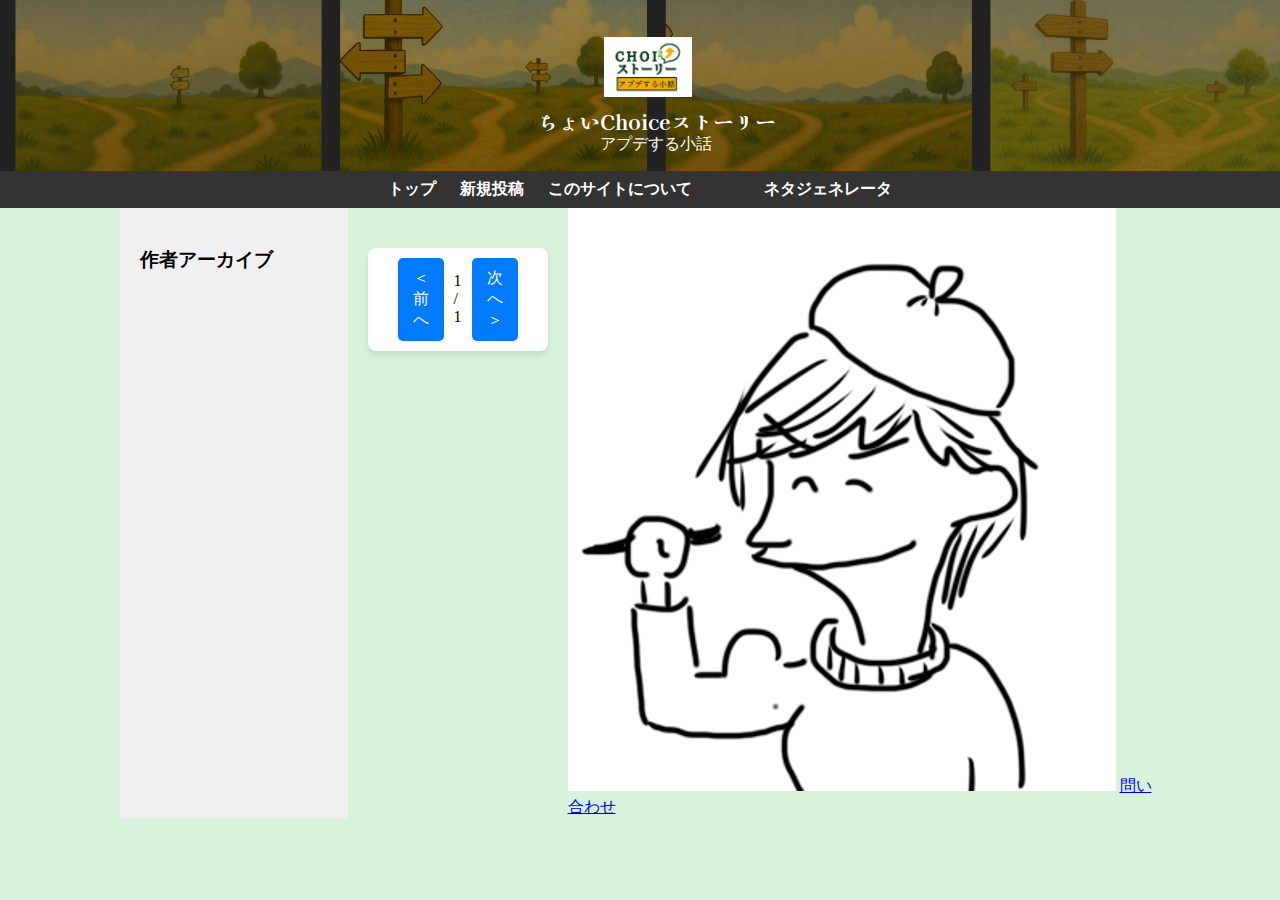
<file: index.html>
<!DOCTYPE html>
<html lang="ja">
<head>
    <meta charset="UTF-8">
    <meta name="viewport" content="width=device-width, initial-scale=1.0">
    <title>ちょいChoiceストーリー</title>
    <link rel="stylesheet" href="styles/library.css">
    <link rel="stylesheet" href="styles/common.css">
    <link href="https://fonts.googleapis.com/css2?family=Kaisei+HarunoUmi&display=swap" rel="stylesheet">
    <link rel="icon" href="images/favicon.png" type="image/png">

</head>
<body>

<header>
  <div class="main-header">
    <div class="header-main">
    　<a href="index.html">
        <img src="images/logo.png" alt="ロゴ" class="logo" />
     </a>
      <div class="title-group">
        <h1 class="site-title">ちょいChoiceストーリー</h1>
        <p class="site-subtitle">アプデする小話</p>
      </div>
    </div>
  </div>
  <nav class="sub-header">
    <a href="index.html">トップ</a>
    <a href="new-post.html">新規投稿</a>
    <a href="concept.html">このサイトについて</a>
　　　<a href="word-generator.html">ネタジェネレータ</a>
  </nav>
</header>


<div class="container">
    <aside id="sidebar">
        <h3>作者アーカイブ</h3>
        <ul id="author-list"></ul>
    </aside>
    <main>
        <div id="stories-container"></div>
        <!-- 🔹 ページネーション用のボタン -->
        <div class="pagination">
        <button id="prevPage">＜ 前へ</button>
        <span id="pageNumber">1 / 1</span>
        <button id="nextPage">次へ ＞</button>
        </div>
    </main>
    <aside id="sidebar-right">
    <div class="admin-box">
      <img src="images/admin.jpg" alt="管理者画像" class="admin-image" />
      <a href="contact.html" class="contact-link">問い合わせ</a>
    </div>
  </aside>
    
</div>
    <script src="scripts/library.js"></script>

<!-- スマホ用プルダウン（index.htmlの下部に追加） -->
<div id="author-select-container">
  <label for="author-select">作者で絞り込み：</label>
  <select id="author-select">
    <option value="">すべての作者</option>
  </select>
</div>

</body>



</html>
</file>
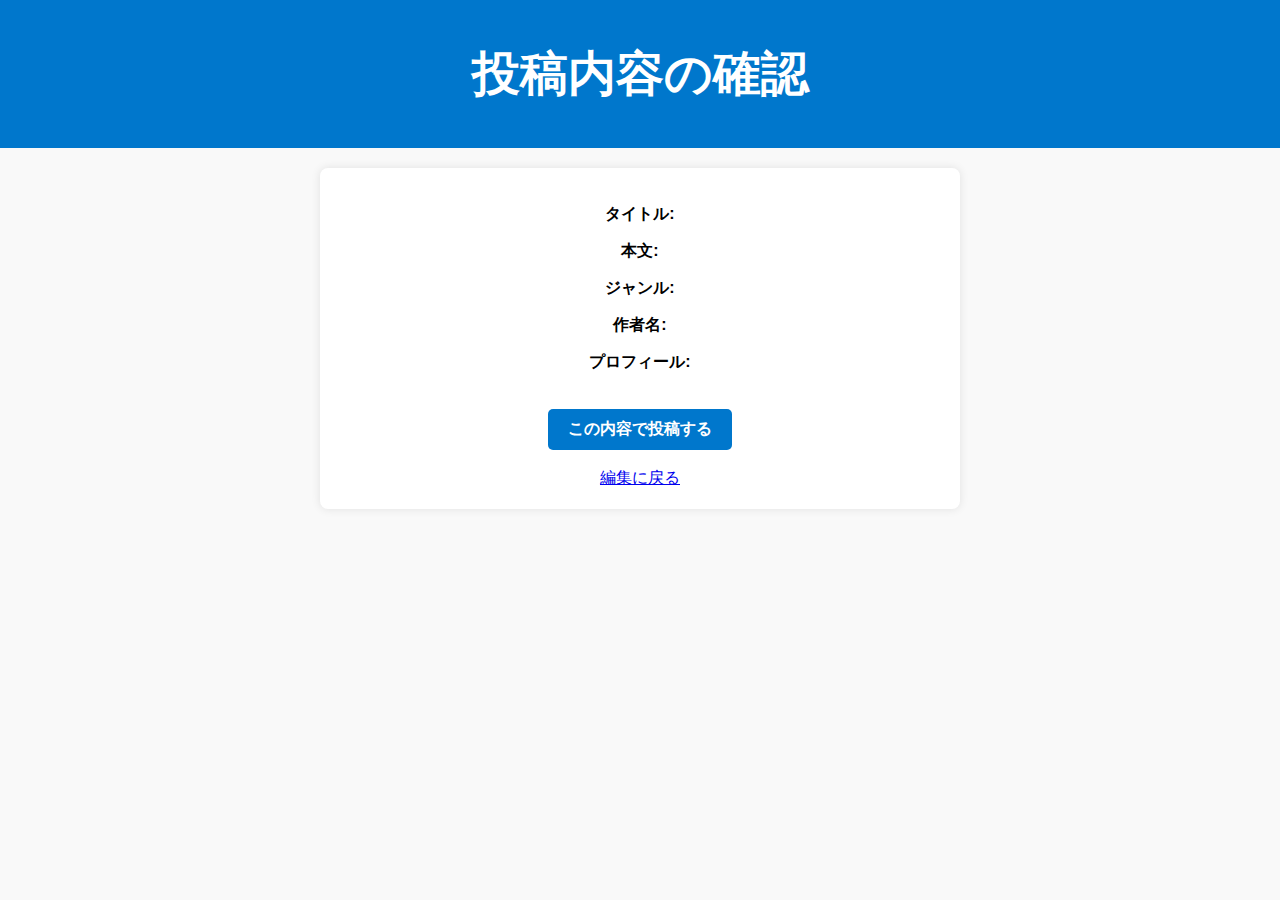
<file: cnfirm.html>
<!DOCTYPE html>
<html lang="ja">
<head>
    <meta charset="UTF-8">
    <title>投稿内容の確認</title>
    <link rel="stylesheet" href="styles/confirm.css">
</head>
<body>
    <header>
        <h1>投稿内容の確認</h1>
    </header>
    <main>
        <div id="confirm-content">
            <p><strong>タイトル:</strong> <span id="confirm-title"></span></p>
            <p><strong>本文:</strong> <span id="confirm-body"></span></p>
            <p><strong>ジャンル:</strong> <span id="confirm-genre"></span></p>
            <p><strong>作者名:</strong> <span id="confirm-author"></span></p>
            <p><strong>プロフィール:</strong> <span id="confirm-profile"></span></p>
        </div>

        <form id="confirm-form">
            <!-- hidden にしてデータを再送信 -->
            <input type="hidden" name="title" id="hidden-title">
            <input type="hidden" name="body" id="hidden-body">
            <input type="hidden" name="genre" id="hidden-genre">
            <input type="hidden" name="author" id="hidden-author">
            <input type="hidden" name="profile" id="hidden-profile">

            <button type="submit">この内容で投稿する</button>
        </form>
        <br>
        <a href="post.html">編集に戻る</a>
    </main>

    <script src="scripts/confirm.js"></script>
</body>
</html>
</file>
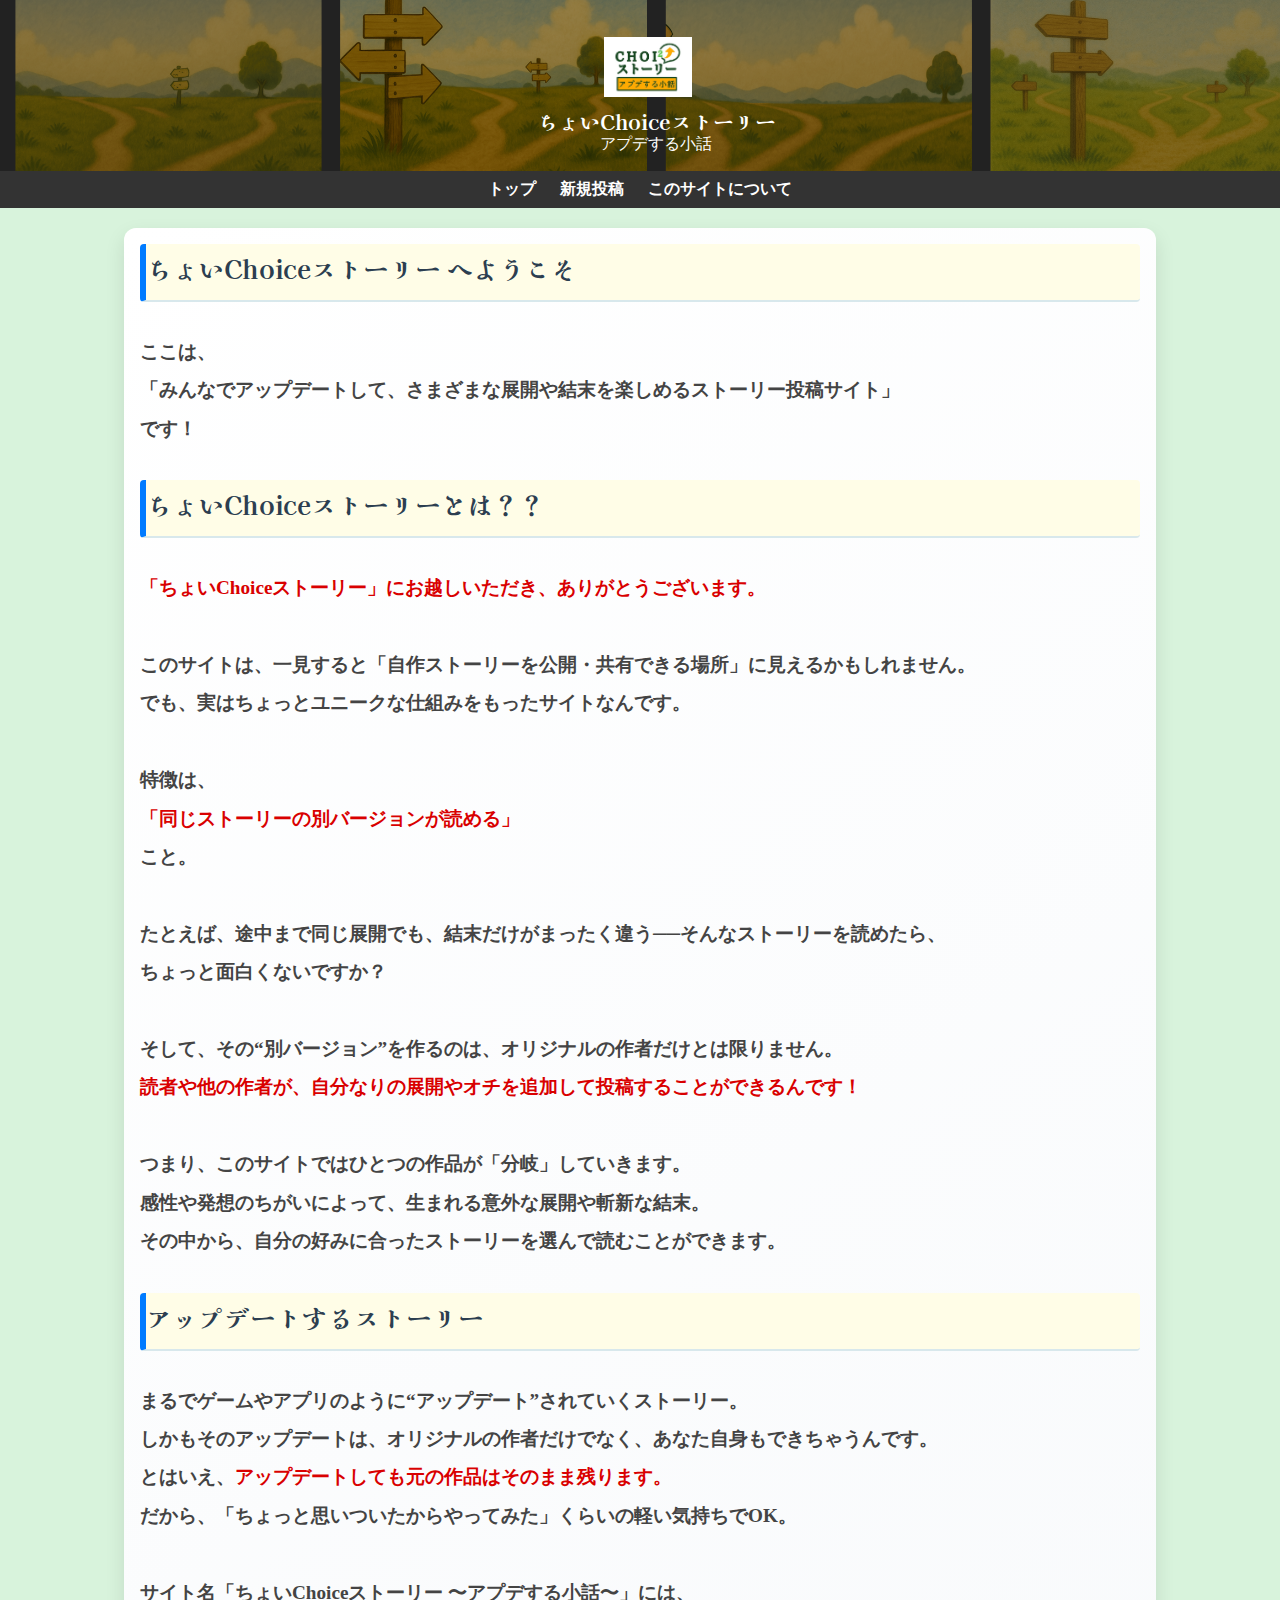
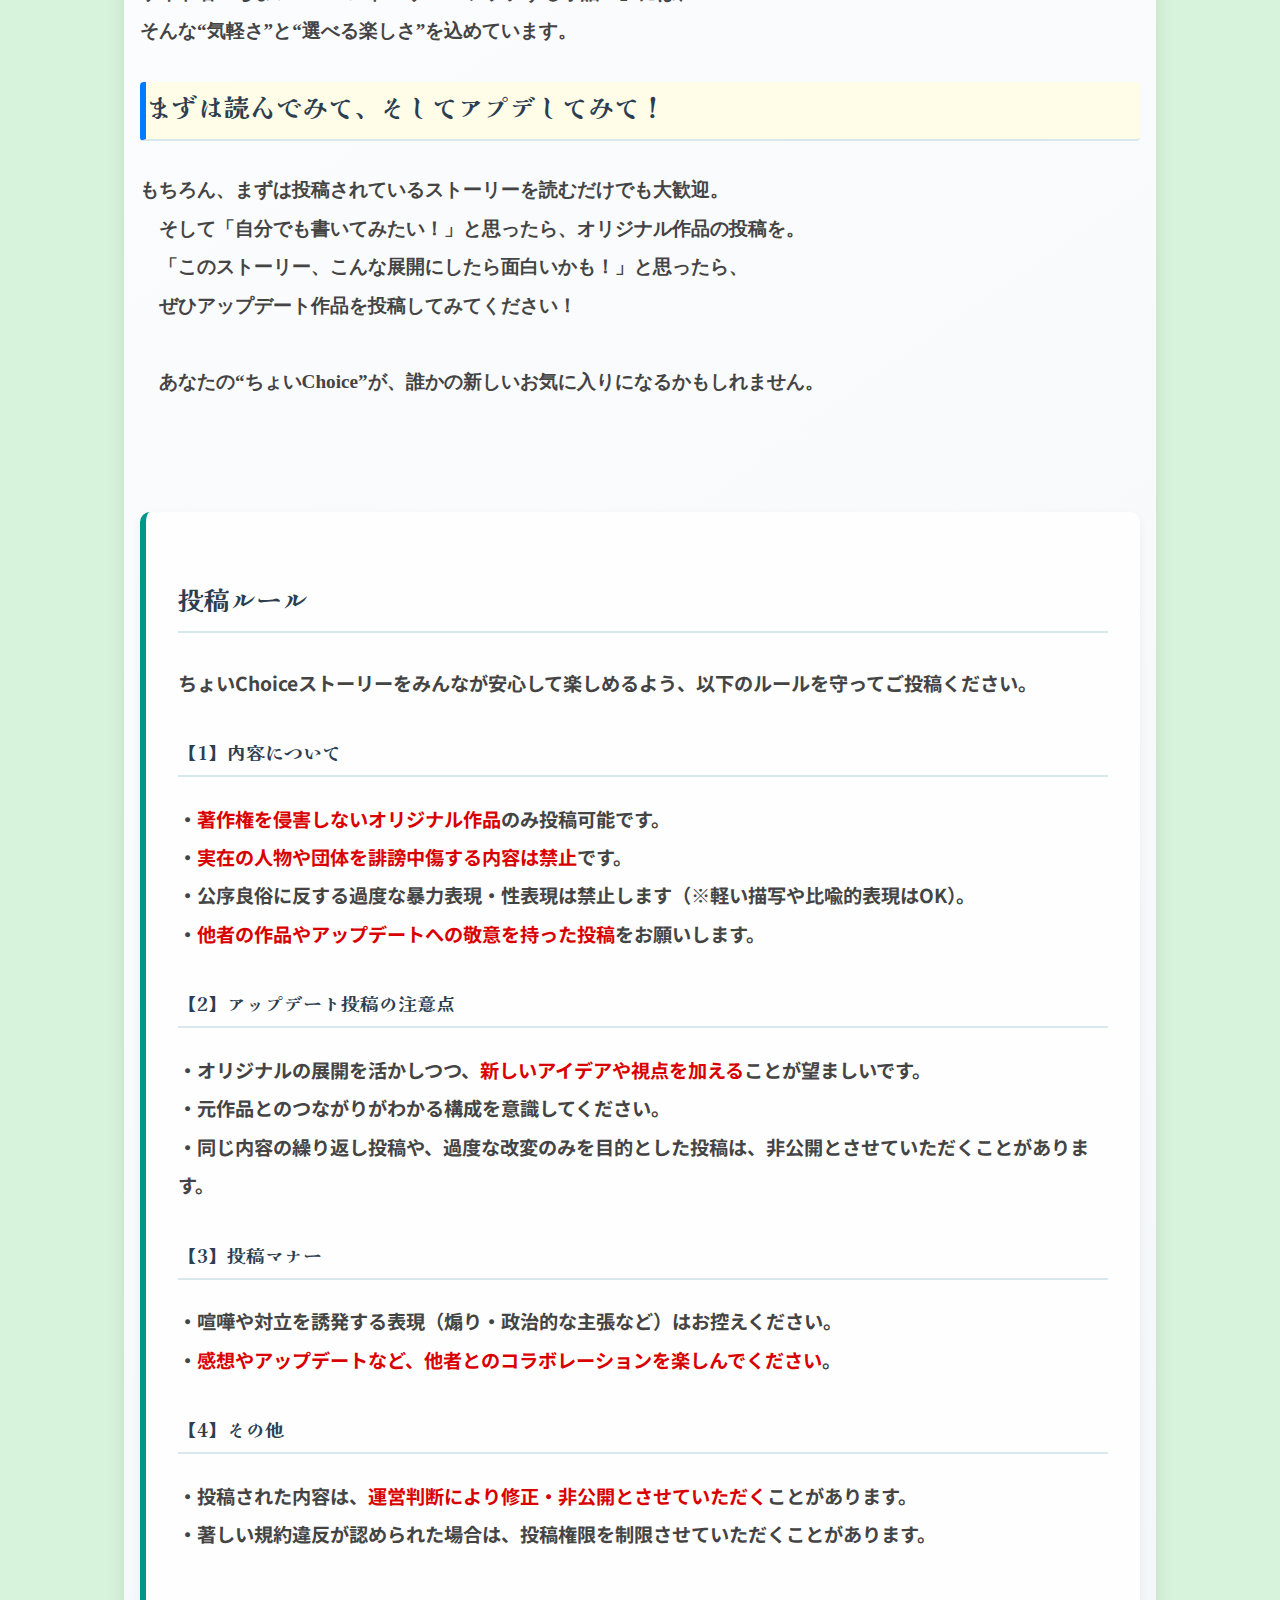
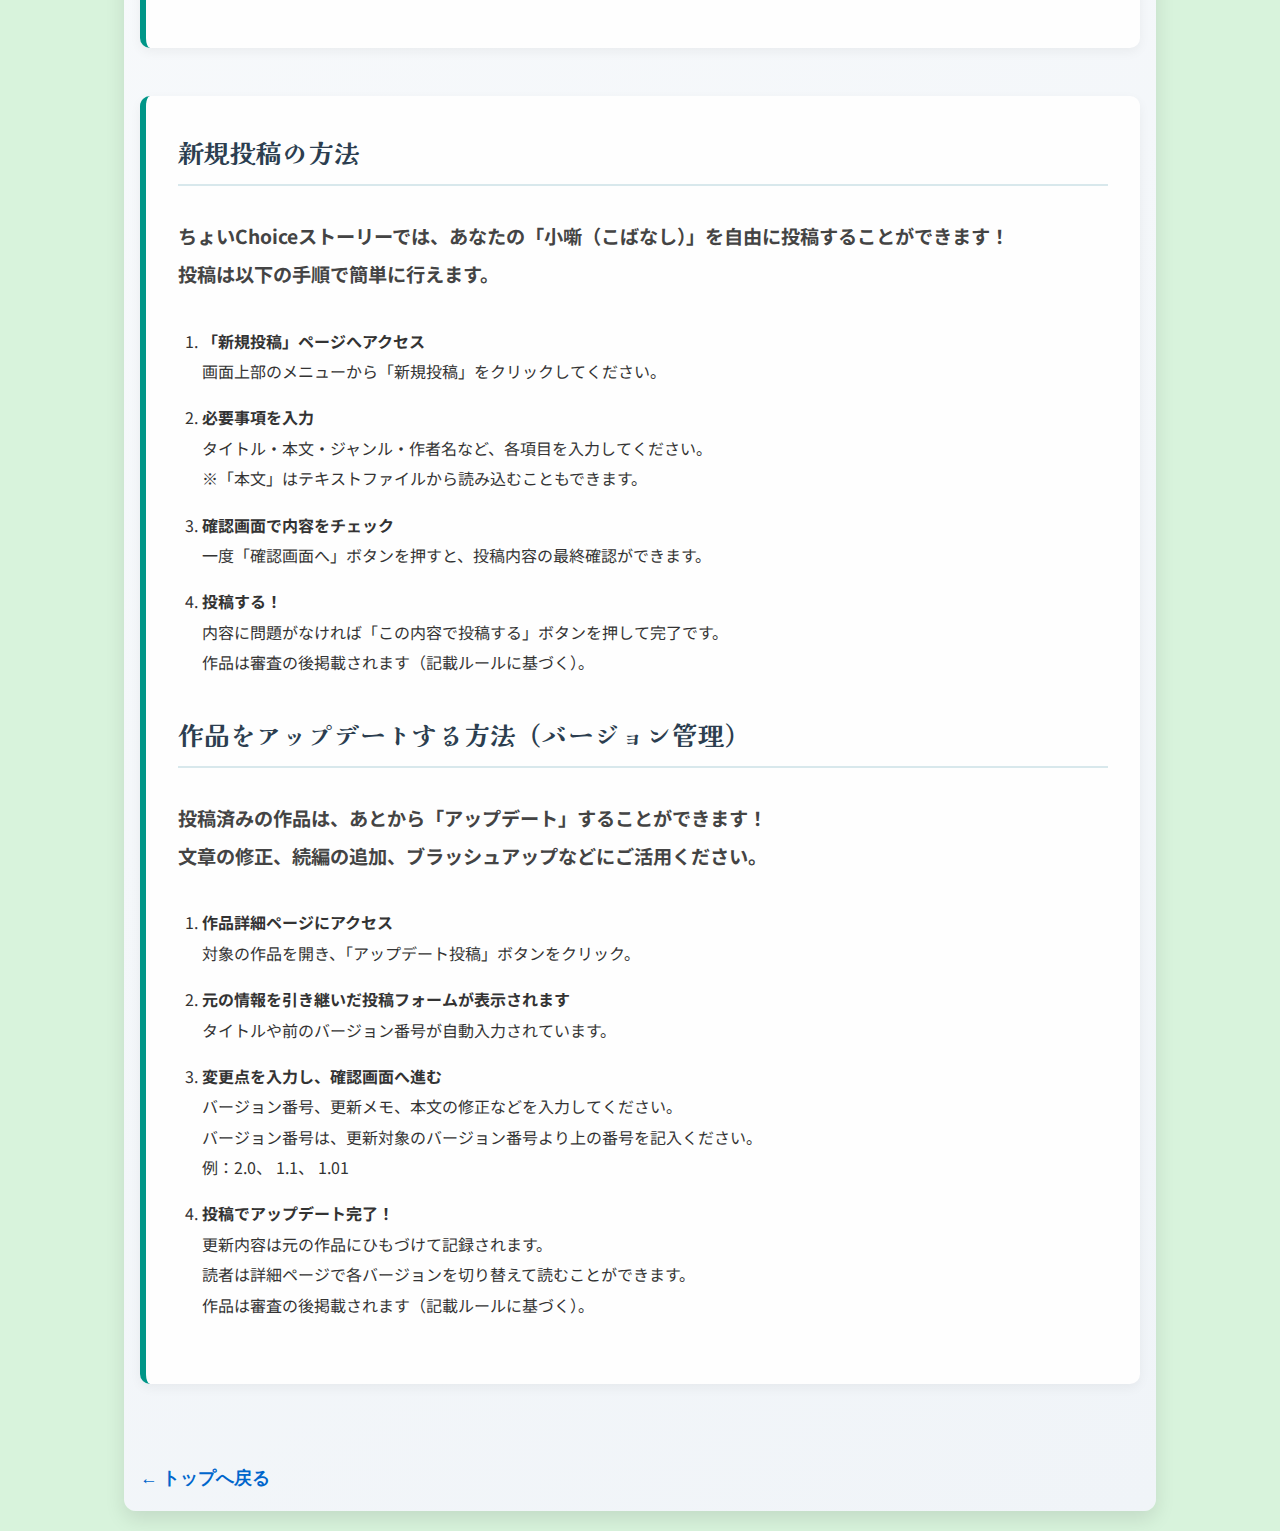
<file: concept.html>
<!DOCTYPE html>
<html lang="ja">
<head>
  <meta charset="UTF-8" />
  <meta name="viewport" content="width=device-width, initial-scale=1.0" />
  <title>このサイトについて</title>
  <link rel="stylesheet" href="styles/concept.css" />
  <link rel="stylesheet" href="styles/common.css" />
  <link href="https://fonts.googleapis.com/css2?family=Kaisei+HarunoUmi&display=swap" rel="stylesheet" />
  <link href="https://fonts.googleapis.com/css2?family=Kaisei+HarunoUmi&family=Noto+Sans+JP:wght@400;700&display=swap" rel="stylesheet">
  <link rel="icon" href="images/favicon.png" type="image/png">
</head>
<body>

  <!-- 🔹 共通ヘッダー -->
  <header>
    <div class="main-header">
      <div class="header-main">
   　<a href="index.html">
       <img src="images/logo.png" alt="ロゴ" class="logo" />
    </a>
        <div class="title-group">
         <h1 class="site-title">ちょいChoiceストーリー</h1>
         <p class="site-subtitle">アプデする小話</p>
        </div>
      </div>
    </div>
    <nav class="sub-header">
      <a href="index.html">トップ</a>
      <a href="new-post.html">新規投稿</a>
      <a href="concept.html">このサイトについて</a>
    </nav>
  </header>

  <!-- 🔸 コンセプト本文 -->
  <main class="concept-page">
    <h2 class="section-title">ちょいChoiceストーリー へようこそ</h2>
    <p>
      ここは、<br />
      「みんなでアップデートして、さまざまな展開や結末を楽しめるストーリー投稿サイト」<br />
      です！     
    </p>

    <h2 class="section-title">ちょいChoiceストーリーとは？？</h2>
    <p>
      <span class="highlight-red">「ちょいChoiceストーリー」にお越しいただき、ありがとうございます。</span><br /><br />
      このサイトは、一見すると「自作ストーリーを公開・共有できる場所」に見えるかもしれません。<br />
      でも、実はちょっとユニークな仕組みをもったサイトなんです。<br /><br /> 

      特徴は、<br />
      <span class="highlight-red">「同じストーリーの別バージョンが読める」</span><br />
      こと。<br /><br />
      たとえば、途中まで同じ展開でも、結末だけがまったく違う──そんなストーリーを読めたら、<br />
      ちょっと面白くないですか？<br /><br />

      そして、その“別バージョン”を作るのは、オリジナルの作者だけとは限りません。<br />
      <span class="highlight-red">読者や他の作者が、自分なりの展開やオチを追加して投稿することができるんです！</span><br /><br /> 

      つまり、このサイトではひとつの作品が「分岐」していきます。<br />
      感性や発想のちがいによって、生まれる意外な展開や斬新な結末。<br />
      その中から、自分の好みに合ったストーリーを選んで読むことができます。
   </p>
   
    <h2 class="section-title">アップデートするストーリー</h2>
    <p>
      まるでゲームやアプリのように“アップデート”されていくストーリー。<br />
      しかもそのアップデートは、オリジナルの作者だけでなく、あなた自身もできちゃうんです。<br />

      とはいえ、<span class="highlight-red">アップデートしても元の作品はそのまま残ります。</span><br />
      だから、「ちょっと思いついたからやってみた」くらいの軽い気持ちでOK。<br /><br />

      サイト名「ちょいChoiceストーリー 〜アプデする小話〜」には、<br />
      そんな“気軽さ”と“選べる楽しさ”を込めています。
   </p>
   
   <h2 class="section-title">まずは読んでみて、そしてアプデしてみて！</h2>
   <p>
     もちろん、まずは投稿されているストーリーを読むだけでも大歓迎。<br />
    　そして「自分でも書いてみたい！」と思ったら、オリジナル作品の投稿を。<br />
    　「このストーリー、こんな展開にしたら面白いかも！」と思ったら、<br />
    　ぜひアップデート作品を投稿してみてください！<br /><br />

    　あなたの“ちょいChoice”が、誰かの新しいお気に入りになるかもしれません。
  　</p>
  　




<!-- 🔸 投稿ガイド -->
<section class="submit-rule">
 　<h2>投稿ルール</h2>
  <p>
    ちょいChoiceストーリーをみんなが安心して楽しめるよう、以下のルールを守ってご投稿ください。
  </p>

  <h3>【1】内容について</h3>
  <p>
    ・<span class="highlight-red">著作権を侵害しないオリジナル作品</span>のみ投稿可能です。<br>
    ・<span class="highlight-red">実在の人物や団体を誹謗中傷する内容は禁止</span>です。<br>
    ・公序良俗に反する過度な暴力表現・性表現は禁止します（※軽い描写や比喩的表現はOK）。<br>
    ・<span class="highlight-red">他者の作品やアップデートへの敬意を持った投稿</span>をお願いします。
  </p>

  <h3>【2】アップデート投稿の注意点</h3>
  <p>
    ・オリジナルの展開を活かしつつ、<span class="highlight-red">新しいアイデアや視点を加える</span>ことが望ましいです。<br>
    ・元作品とのつながりがわかる構成を意識してください。<br>
    ・同じ内容の繰り返し投稿や、過度な改変のみを目的とした投稿は、非公開とさせていただくことがあります。
  </p>

  <h3>【3】投稿マナー</h3>
  <p>
    ・喧嘩や対立を誘発する表現（煽り・政治的な主張など）はお控えください。<br>
    ・<span class="highlight-red">感想やアップデートなど、他者とのコラボレーションを楽しんでください</span>。
  </p>

  <h3>【4】その他</h3>
  <p>
    ・投稿された内容は、<span class="highlight-red">運営判断により修正・非公開とさせていただく</span>ことがあります。<br>
    ・著しい規約違反が認められた場合は、投稿権限を制限させていただくことがあります。
  </p></br>
</section>






<section class="submit-guide">
  <h2>新規投稿の方法</h2>
  <p>ちょいChoiceストーリーでは、あなたの「小噺（こばなし）」を自由に投稿することができます！<br>
  投稿は以下の手順で簡単に行えます。</p>

  <ol>
    <li><strong>「新規投稿」ページへアクセス</strong><br>
      画面上部のメニューから「新規投稿」をクリックしてください。
    </li>
    <li><strong>必要事項を入力</strong><br>
      タイトル・本文・ジャンル・作者名など、各項目を入力してください。<br>
      ※「本文」はテキストファイルから読み込むこともできます。
    </li>
    <li><strong>確認画面で内容をチェック</strong><br>
      一度「確認画面へ」ボタンを押すと、投稿内容の最終確認ができます。
    </li>
    <li><strong>投稿する！</strong><br>
      内容に問題がなければ「この内容で投稿する」ボタンを押して完了です。<br>
      作品は審査の後掲載されます（記載ルールに基づく）。
    </li>
  </ol>

  <h2>作品をアップデートする方法（バージョン管理）</h2>
  <p>投稿済みの作品は、あとから「アップデート」することができます！<br>
  文章の修正、続編の追加、ブラッシュアップなどにご活用ください。</p>

  <ol>
    <li><strong>作品詳細ページにアクセス</strong><br>
      対象の作品を開き、「アップデート投稿」ボタンをクリック。
    </li>
    <li><strong>元の情報を引き継いだ投稿フォームが表示されます</strong><br>
      タイトルや前のバージョン番号が自動入力されています。
    </li>
    <li><strong>変更点を入力し、確認画面へ進む</strong><br>
      バージョン番号、更新メモ、本文の修正などを入力してください。<br>
      バージョン番号は、更新対象のバージョン番号より上の番号を記入ください。<br>
      例：2.0、 1.1、 1.01
    </li>
    <li><strong>投稿でアップデート完了！</strong><br>
      更新内容は元の作品にひもづけて記録されます。<br>
      読者は詳細ページで各バージョンを切り替えて読むことができます。<br>
      作品は審査の後掲載されます（記載ルールに基づく）。
    </li>
  </ol>
</section>




    <a href="index.html">← トップへ戻る</a>
  </main>


</body>
</html>
</file>
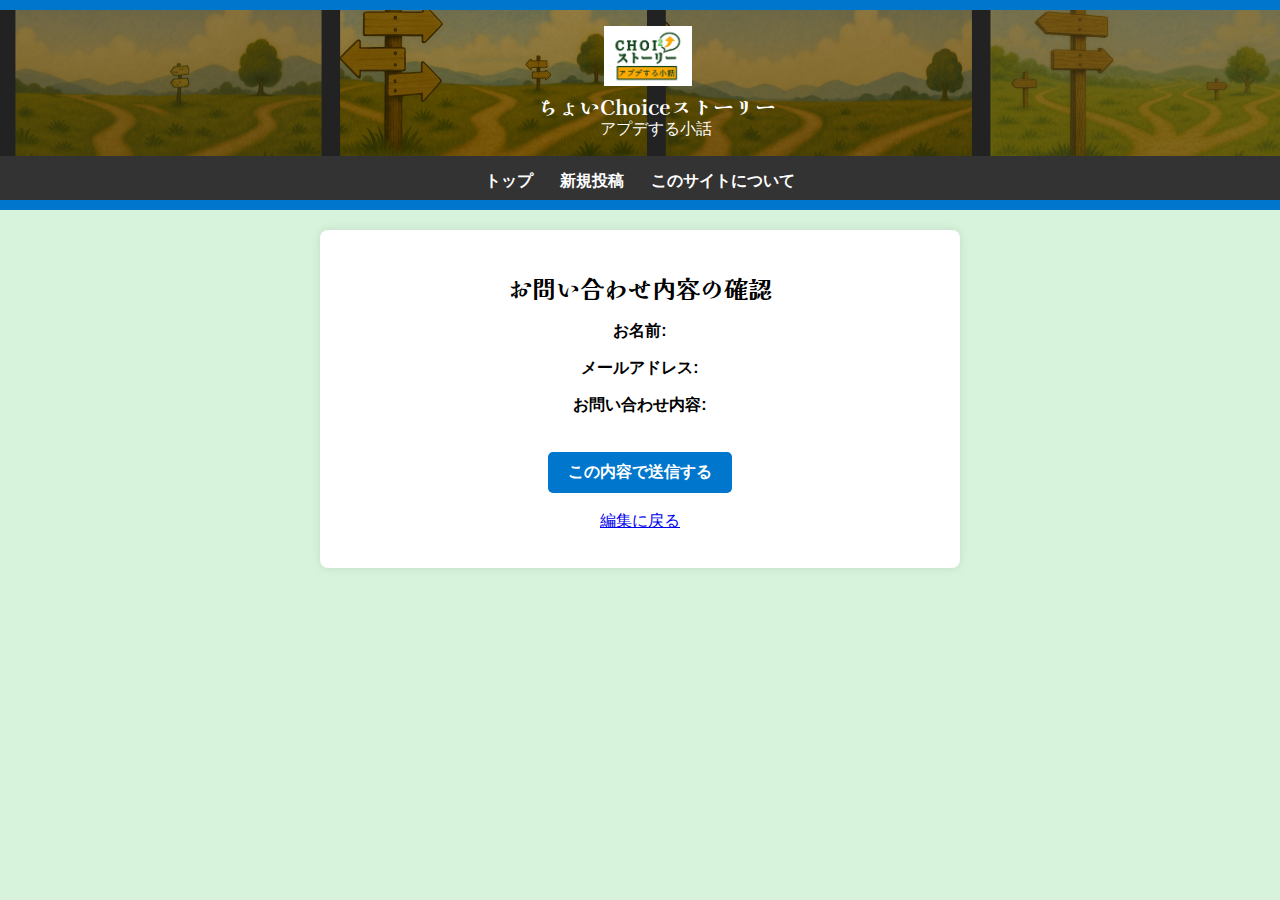
<file: confirm-contact.html>
<!DOCTYPE html>
<html lang="ja">
<head>
  <meta charset="UTF-8" />
  <title>お問い合わせの確認</title>
  <link rel="stylesheet" href="styles/confirm.css">
  <link rel="stylesheet" href="styles/common.css">
  <link href="https://fonts.googleapis.com/css2?family=Kaisei+HarunoUmi&display=swap" rel="stylesheet" />
    <link rel="icon" href="images/favicon.png" type="image/png">
</head>
<body>
  <header>
    <div class="main-header">
      <div class="header-main">
        <img src="images/logo.png" alt="ロゴ" class="logo" />
        <div class="title-group">
          <h1 class="site-title">ちょいChoiceストーリー</h1>
          <p class="site-subtitle">アプデする小話</p>
        </div>
      </div>
    </div>
    <nav class="sub-header">
      <a href="index.html">トップ</a>
      <a href="new-post.html">新規投稿</a>
      <a href="concept.html">このサイトについて</a>
    </nav>
  </header>

  <main>
    <h2>お問い合わせ内容の確認</h2>
    <div id="confirm-content">
      <p><strong>お名前:</strong> <span id="confirm-name"></span></p>
      <p><strong>メールアドレス:</strong> <span id="confirm-email"></span></p>
      <p><strong>お問い合わせ内容:</strong><br><span id="confirm-message"></span></p>
    </div>

    <form id="confirm-form">
      <input type="hidden" id="hidden-name" name="name">
      <input type="hidden" id="hidden-email" name="email">
      <input type="hidden" id="hidden-message" name="message">

      <button type="button" id="send-btn">この内容で送信する</button>
    </form>

    <br>
    <a id="back-link" href="#">編集に戻る</a>

    <p id="result-message" style="margin-top: 1rem;"></p>
  </main>

  <script src="scripts/confirm-contact.js"></script>
</body>
</html>
</file>
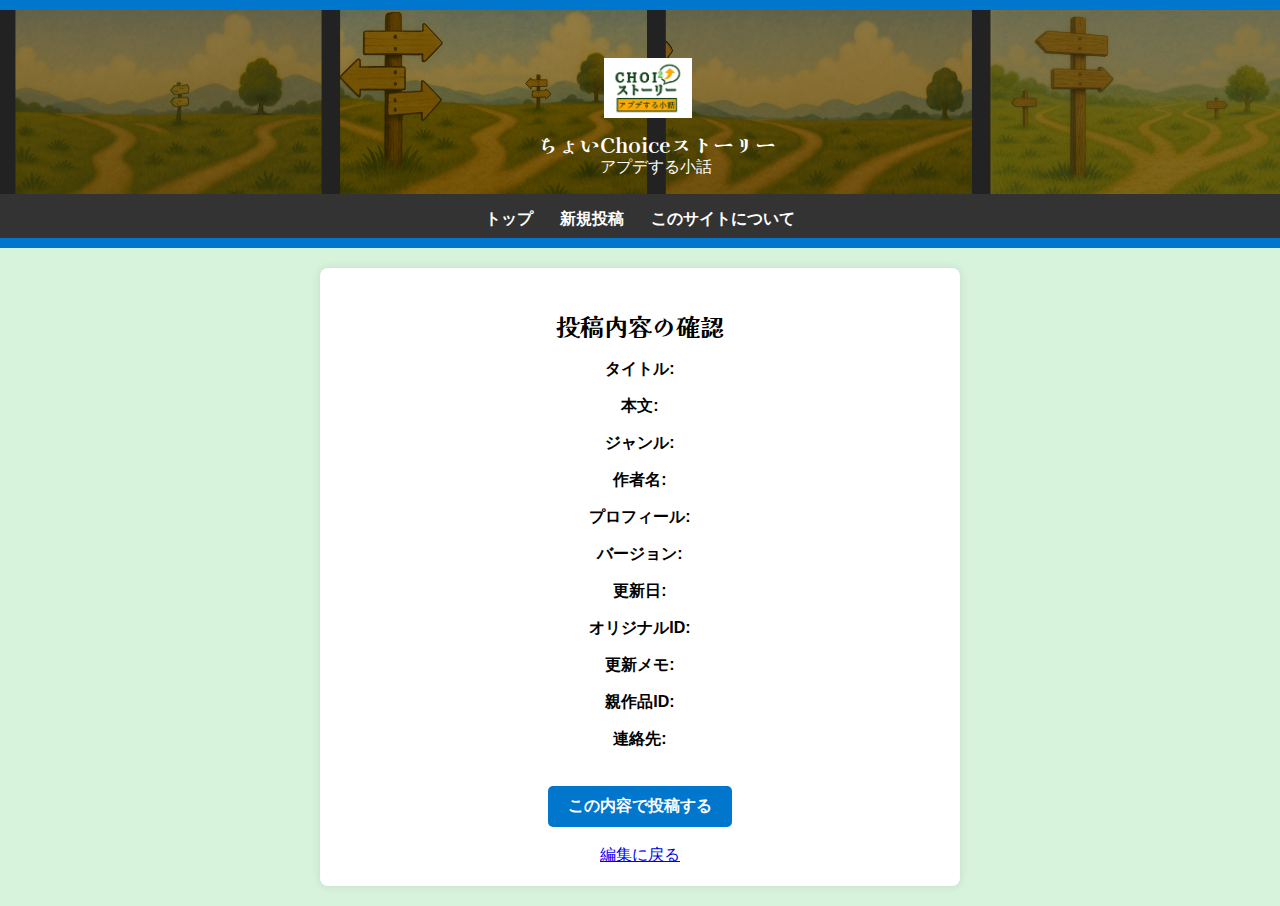
<file: confirm.html>
<!DOCTYPE html>
<html lang="ja">
<head>
  <meta charset="UTF-8">
  <title>投稿内容の確認</title>
  <link rel="stylesheet" href="styles/confirm.css">
  <link rel="stylesheet" href="styles/common.css">
  <link href="https://fonts.googleapis.com/css2?family=Kaisei+HarunoUmi&display=swap" rel="stylesheet">
  <link rel="icon" href="images/favicon.png" type="image/png">
</head>
<body>
  <header>
    <div class="main-header">
      <div class="header-main">
   　<a href="index.html">
       <img src="images/logo.png" alt="ロゴ" class="logo" />
    </a>
        <div class="title-group">
          <h1 class="site-title">ちょいChoiceストーリー</h1>
          <p class="site-subtitle">アプデする小話</p>
        </div>
      </div>
    </div>
    <nav class="sub-header">
      <a href="index.html">トップ</a>
      <a href="new-post.html">新規投稿</a>
      <a href="concept.html">このサイトについて</a>
    </nav>
  </header>

  <main>
    <h2>投稿内容の確認</h2>
    <div id="confirm-content">
      <p><strong>タイトル:</strong> <span id="confirm-title"></span></p>
      <p><strong>本文:</strong> <span id="confirm-body"></span></p>
      <p><strong>ジャンル:</strong> <span id="confirm-genre"></span></p>
      <p><strong>作者名:</strong> <span id="confirm-author"></span></p>
      <p><strong>プロフィール:</strong> <span id="confirm-profile"></span></p>
      <p><strong>バージョン:</strong> <span id="confirm-version"></span></p>
      <p><strong>更新日:</strong> <span id="confirm-updateDate"></span></p>
      <p><strong>オリジナルID:</strong> <span id="confirm-originalId"></span></p>
      <p><strong>更新メモ:</strong> <span id="confirm-updateMemo"></span></p>
      <p><strong>親作品ID:</strong> <span id="confirm-parentId"></span></p>
      <p><strong>連絡先:</strong> <span id="confirm-contact"></span></p>
    </div>

    <form id="confirm-form">
      <!-- hidden にしてデータを再送信 -->
      <input type="hidden" name="title" id="hidden-title">
      <input type="hidden" name="body" id="hidden-body">
      <input type="hidden" name="genre" id="hidden-genre">
      <input type="hidden" name="author" id="hidden-author">
      <input type="hidden" name="profile" id="hidden-profile">
      <input type="hidden" name="version" id="hidden-version">
      <input type="hidden" name="updateDate" id="hidden-updateDate">
      <input type="hidden" name="originalId" id="hidden-originalId">
      <input type="hidden" name="updateMemo" id="hidden-updateMemo">
      <input type="hidden" name="parentId" id="hidden-parentId">
      <input type="hidden" name="contact" id="hidden-contact">

      <button type="button" id="submit-btn">この内容で投稿する</button>
    </form>

    <br>
    <a id="back-link" href="#">編集に戻る</a>
  </main>

 <script>
  // 🔹 URLからパラメータ取得
  const urlParams = new URLSearchParams(window.location.search);
  const fields = [
    "title", "body", "genre", "author", "profile",
    "version", "updateDate", "originalId", "updateMemo",
    "parentId", "contact"
  ];

  // 🔹 表示とhidden inputの設定
  fields.forEach(id => {
    const value = urlParams.get(id) || "";
    const displayElem = document.getElementById(`confirm-${id}`);
    const hiddenElem = document.getElementById(`hidden-${id}`);
    if (displayElem) displayElem.textContent = value;
    if (hiddenElem) hiddenElem.value = value;
  });

  // 🔹 戻るリンクの切り替え（すべての値をURLに付与して戻す）
  const backLink = document.getElementById("back-link");
  const isUpdate = !!urlParams.get("originalId");

  const backUrlBase = isUpdate ? "update-post.html?" : "new-post.html?";
  const paramStrings = fields.map(key => {
    const val = urlParams.get(key) || "";
    const paramName = key === "parentId" ? "parent" : key; // parentId → parent に変換
    return `${encodeURIComponent(paramName)}=${encodeURIComponent(val)}`;
  });

  backLink.href = backUrlBase + paramStrings.join("&");
</script>


  <script src="scripts/confirm.js"></script>
</body>
</html>
</file>
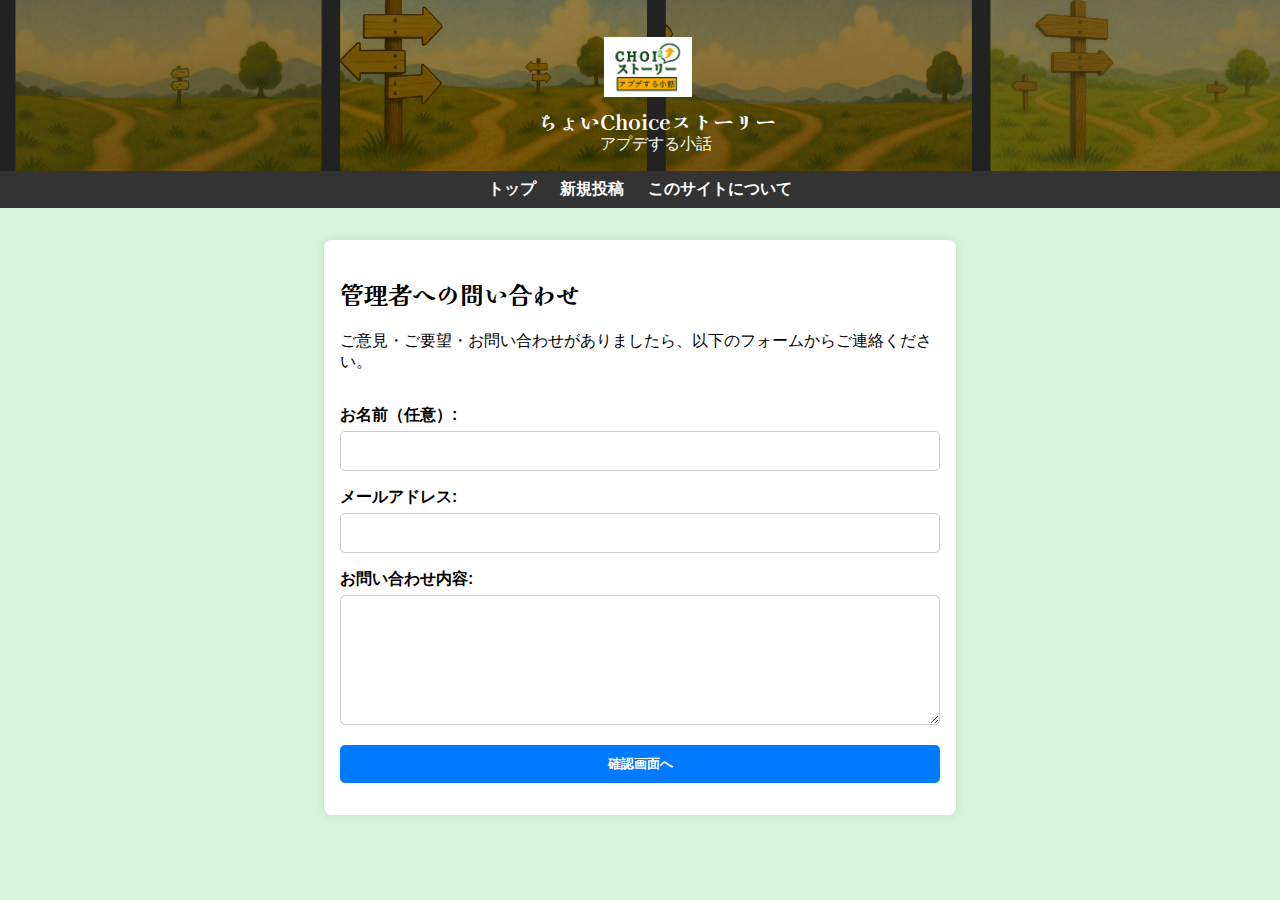
<file: contact.html>
<!DOCTYPE html>
<html lang="ja">
<head>
  <meta charset="UTF-8" />
  <meta name="viewport" content="width=device-width, initial-scale=1.0"/>
  <title>管理者への問い合わせ</title>
  <link rel="stylesheet" href="styles/common.css" />
  <link rel="stylesheet" href="styles/contact.css" />
  <link href="https://fonts.googleapis.com/css2?family=Kaisei+HarunoUmi&display=swap" rel="stylesheet" />
    <link rel="icon" href="images/favicon.png" type="image/png">
</head>
<body>
  <header>
    <div class="main-header">
      <div class="header-main">
   　<a href="index.html">
       <img src="images/logo.png" alt="ロゴ" class="logo" />
    </a>
        <div class="title-group">
          <h1 class="site-title">ちょいChoiceストーリー</h1>
          <p class="site-subtitle">アプデする小話</p>
        </div>
      </div>
    </div>
    <nav class="sub-header">
      <a href="index.html">トップ</a>
      <a href="new-post.html">新規投稿</a>
      <a href="concept.html">このサイトについて</a>
    </nav>
  </header>

  <main>
    <h2>管理者への問い合わせ</h2>
    <p>ご意見・ご要望・お問い合わせがありましたら、以下のフォームからご連絡ください。</p>
    
    <!-- form タグに id を追加 -->
    <form id="contact-form">
      <label for="name">お名前（任意）:</label>
      <input type="text" id="name" name="name" />
    
      <label for="email">メールアドレス:</label>
      <input type="email" id="email" name="email" />
    
      <label for="message">お問い合わせ内容:</label>
      <textarea id="message" name="message" rows="6" required></textarea>
    
      <button type="button" id="contact-submit">確認画面へ</button>
    </form>


    <p id="result-message" style="margin-top: 1rem;"></p>
  </main>

  <script src="scripts/contact.js"></script>
</body>
</html>
</file>
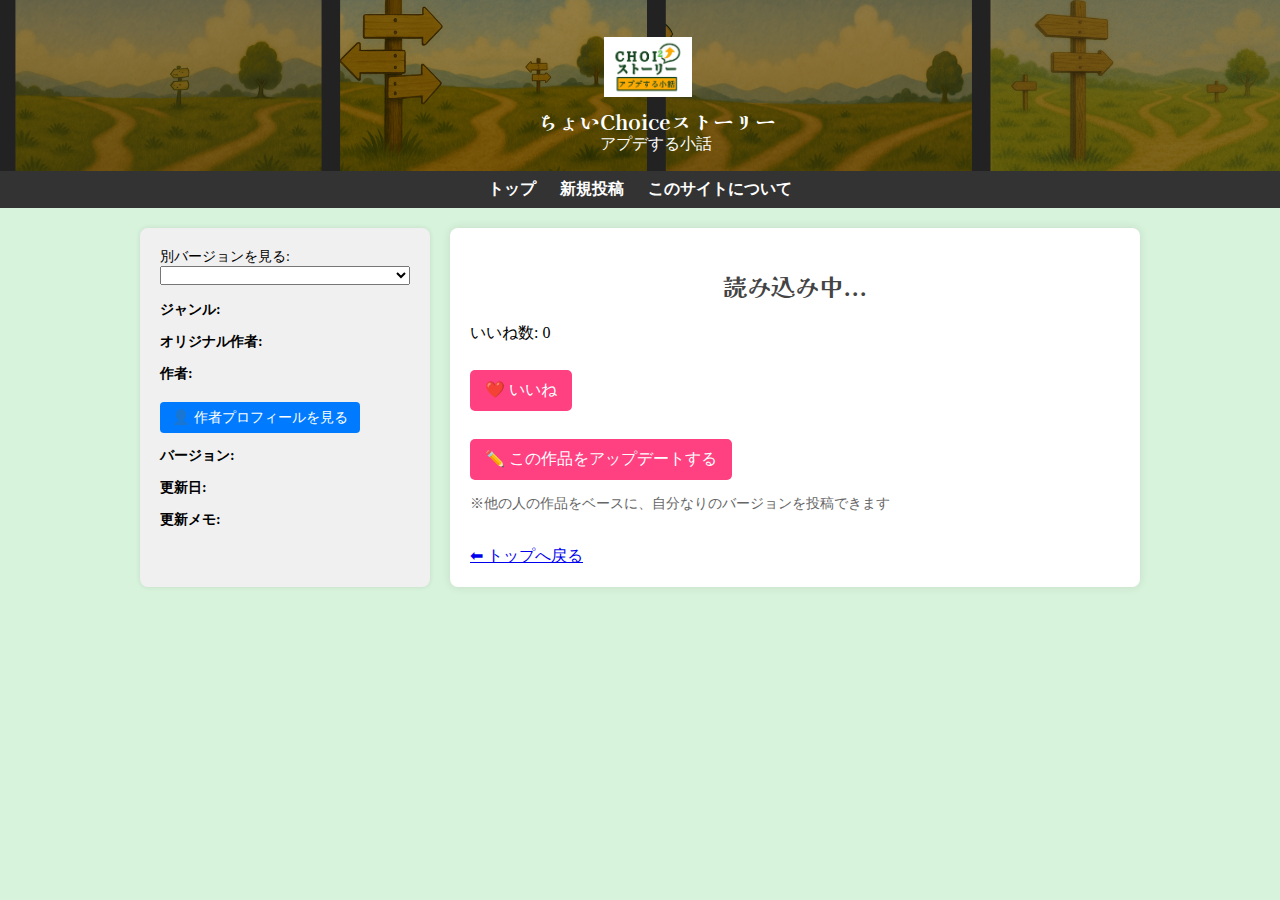
<file: detail.html>
<!DOCTYPE html>
<html lang="ja">
<head>
  <meta charset="UTF-8">
  <meta name="viewport" content="width=device-width, initial-scale=1.0">
  <title>ストーリー全文</title>
  <link rel="stylesheet" href="styles/detail.css">
  <link rel="stylesheet" href="styles/common.css">
  <link href="https://fonts.googleapis.com/css2?family=Kaisei+HarunoUmi&display=swap" rel="stylesheet">
  <link rel="icon" href="images/favicon.png" type="image/png">
</head>
<body>

  <!-- 🔸 共通ヘッダー（ロゴ＋タイトル＋ナビ） -->
  <header>
    <div class="main-header">
      <div class="header-main">
   　<a href="index.html">
       <img src="images/logo.png" alt="ロゴ" class="logo" />
    </a>
        <div class="title-group">
         <h1 class="site-title">ちょいChoiceストーリー</h1>
         <p class="site-subtitle">アプデする小話</p>
        </div>
      </div>
    </div>
    <nav class="sub-header">
      <a href="index.html">トップ</a>
      <a href="new-post.html">新規投稿</a>
      <a href="concept.html">このサイトについて</a>
    </nav>
  </header>

  <!-- 🔸 サイドバーとメインを並べる -->
  <div class="container">
    <aside id="story-sidebar">
      <div id="version-area" style="margin-bottom: 1rem;">
        <label for="version-select">別バージョンを見る:</label>
        <select id="version-select"></select>
      </div>
      <p><strong>ジャンル:</strong> <span id="story-genre"></span></p>
      <p><strong>オリジナル作者:</strong> <span id="story-originalAuthor"></span></p>
      <p><strong>作者:</strong> <span id="story-author"></span></p>
      <button class="profile-btn">👤 作者プロフィールを見る</button>
      <p><strong>バージョン:</strong> <span id="story-version"></span></p>
      <p><strong>更新日:</strong> <span id="story-updateDate"></span></p>
      <p><strong>更新メモ:</strong> <span id="story-updateMemo"></span></p>
    </aside>

    <main>
      <h2 id="story-title">読み込み中...</h2>
      <div id="story-body"></div>
      <p>いいね数: <span id="story-likes">0</span></p>
      <button onclick="likeStory()">❤️ いいね</button>
      <br><br>
      
      <button id="revise-button">✏️ この作品をアップデートする</button>
      <p style="font-size: 0.9rem; color: #666;">※他の人の作品をベースに、自分なりのバージョンを投稿できます</p>

      <br>
      <a href="index.html">⬅ トップへ戻る</a>
    </main>
    


  <!-- 🔹 作者プロフィール用モーダル -->
  <div id="profile-modal" class="modal">
    <div class="modal-content">
      <span class="close">&times;</span>
      <h2 id="profile-title"></h2>
      <p id="profile-text"></p>
    </div>
  </div>

  <script src="scripts/detail.js"></script>
  
  
  <script>
      document.getElementById("revise-button").addEventListener("click", function () {
        const params = new URLSearchParams(window.location.search);
        const storyId = params.get("id");

        // 表示されているタイトルとバージョンを取得（最新の内容）
        const title = document.getElementById("story-title")?.textContent || "";
        const version = document.getElementById("story-version")?.textContent || "";

        if (storyId) {
          const postParams = new URLSearchParams({
            parent: storyId,
            title: title,
            version: version
          });
          window.location.href = `update-post.html?${postParams.toString()}`;
        } else {
          alert("元の作品IDが取得できませんでした。");
        }
      });
 </script>


  
</body>
</html>
</file>
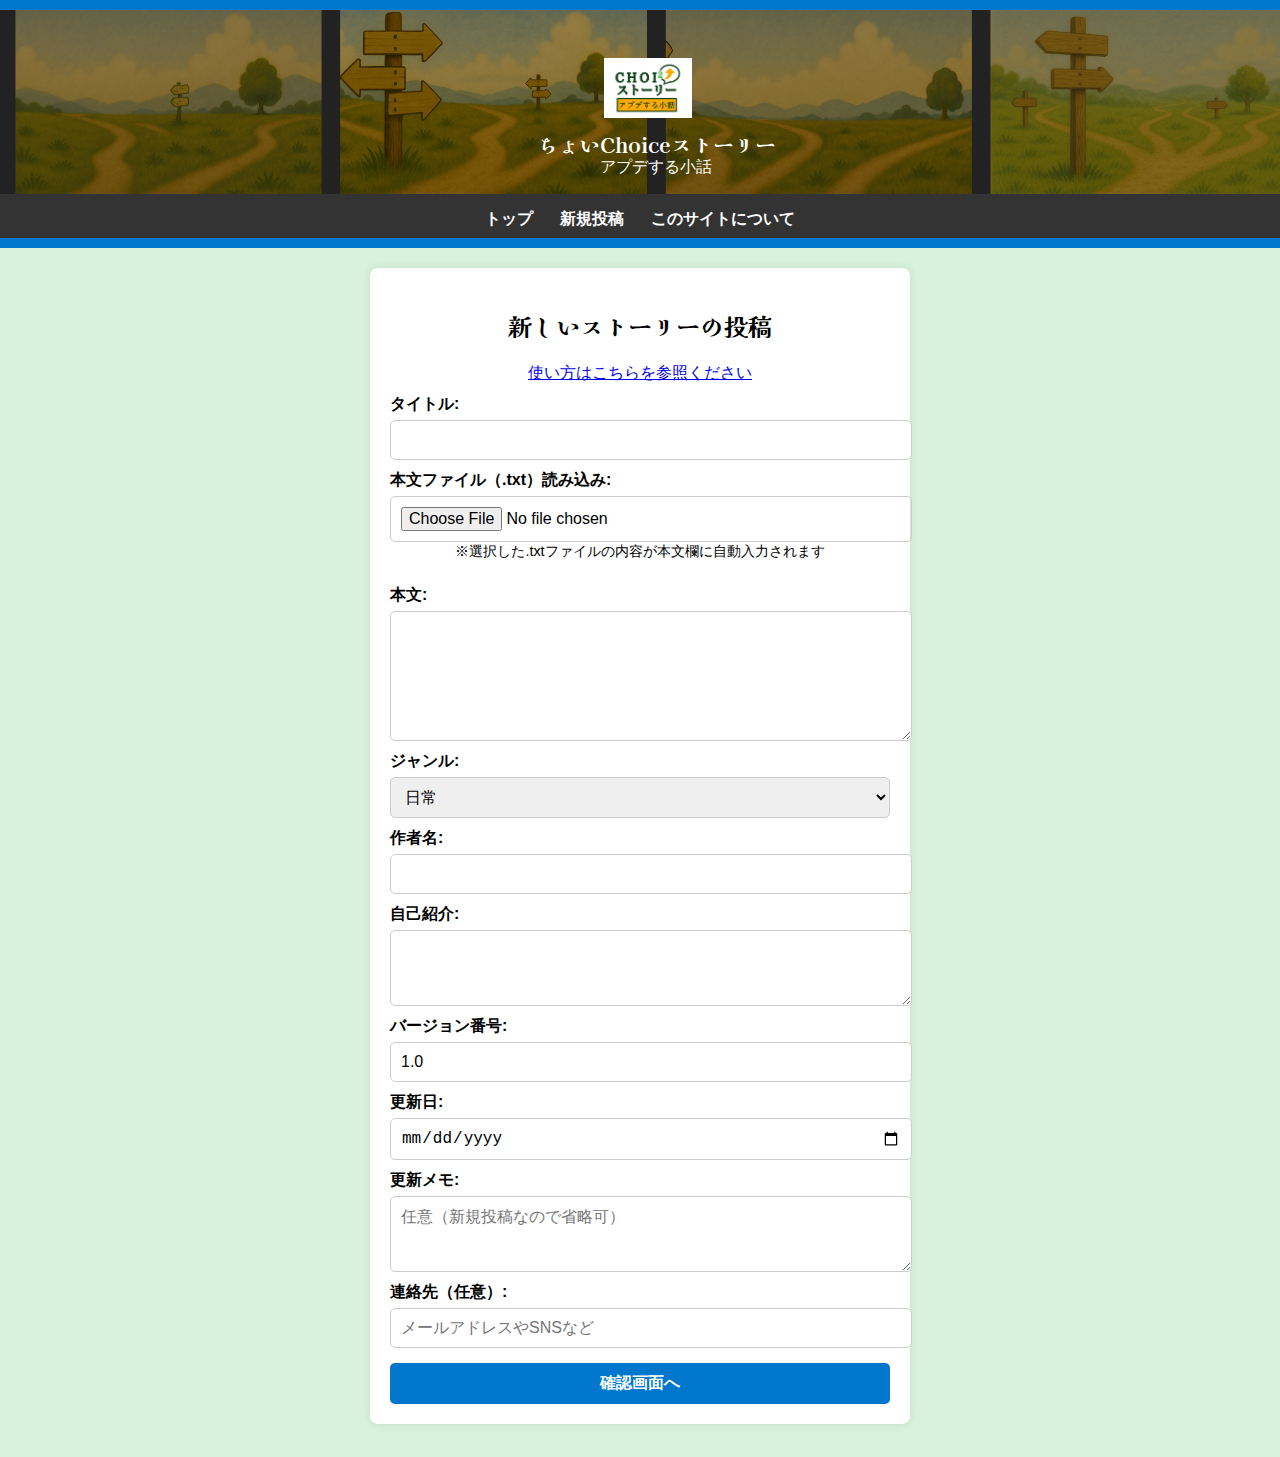
<file: new-post.html>
<!DOCTYPE html>
<html lang="ja">
<head>
  <meta charset="UTF-8" />
  <meta name="viewport" content="width=device-width, initial-scale=1.0" />
  <title>新規投稿</title>
  <link rel="stylesheet" href="styles/post.css" />
  <link rel="stylesheet" href="styles/common.css" />
  <link href="https://fonts.googleapis.com/css2?family=Kaisei+HarunoUmi&display=swap" rel="stylesheet" />
  <link rel="icon" href="images/favicon.png" type="image/png">
</head>
<body>
  <header>
    <div class="main-header">
      <div class="header-main">
   　<a href="index.html">
       <img src="images/logo.png" alt="ロゴ" class="logo" />
    </a>
        <div class="title-group">
          <h1 class="site-title">ちょいChoiceストーリー</h1>
          <p class="site-subtitle">アプデする小話</p>
        </div>
      </div>
    </div>
    <nav class="sub-header">
      <a href="index.html">トップ</a>
      <a href="new-post.html">新規投稿</a>
      <a href="concept.html">このサイトについて</a>
    </nav>
  </header>

  <main>
    <h2>新しいストーリーの投稿</h2>
    <a href="concept.html" >使い方はこちらを参照ください</a>
    
    <form id="post-form">
      <label for="title">タイトル:</label>
      <input type="text" id="title" name="title" required />

      <!-- 🔹 ファイル読み込み -->
      <label for="fileInput">本文ファイル（.txt）読み込み:</label>
      <input type="file" id="fileInput" accept=".txt" />
      <p style="font-size: 0.9rem; margin-top: 0;">※選択した.txtファイルの内容が本文欄に自動入力されます</p>

      <label for="body">本文:</label>
      <textarea id="body" name="body" rows="6" required></textarea>

      <label for="genre">ジャンル:</label>
      <select id="genre" name="genre" required>
        <option value="日常">日常</option>
        <option value="SF">SF</option>
        <option value="ファンタジー">ファンタジー</option>
        <option value="ホラー">ホラー</option>
        <option value="コメディ">コメディ</option>
      </select>

      <label for="author">作者名:</label>
      <input type="text" id="author" name="author" required />

      <label for="profile">自己紹介:</label>
      <textarea id="profile" name="profile" rows="3"></textarea>

      <label for="version">バージョン番号:</label>
      <input type="text" id="version" name="version" value="1.0" required />

      <label for="updateDate">更新日:</label>
      <input type="date" id="updateDate" name="updateDate" />

      <label for="updateMemo">更新メモ:</label>
      <textarea id="updateMemo" name="updateMemo" rows="3" placeholder="任意（新規投稿なので省略可）"></textarea>
      
      <label for="contact">連絡先（任意）:</label>
      <input type="text" id="contact" name="contact" placeholder="メールアドレスやSNSなど" />

      <input type="hidden" id="originalId" name="originalId" value="" />

      <button type="button" id="confirm-btn">確認画面へ</button>
    </form>
  </main>

  <script>
  const params = new URLSearchParams(window.location.search);

  // 🔹 対象フィールド（hidden含む）一覧
  const fields = [
    "title", "body", "genre", "author", "profile",
    "version", "updateDate", "updateMemo",
    "originalId", "contact"
  ];

  // 🔹 URLパラメータから各フォームへ値を復元
  fields.forEach(id => {
    const elem = document.getElementById(id);
    if (elem && params.has(id)) {
      elem.value = params.get(id);
    }
  });

  // 🔹 ファイル読み込みで本文に反映
  document.getElementById("fileInput").addEventListener("change", function () {
    const file = this.files[0];
    if (!file) return;

    const reader = new FileReader();
    reader.onload = function (e) {
      document.getElementById("body").value = e.target.result;
    };
    reader.readAsText(file, "UTF-8");
  });

  // 🔹 確認画面へ遷移
  document.getElementById("confirm-btn").addEventListener("click", function () {
    const requiredFields = ["title", "body", "author", "version"];
    const params = new URLSearchParams();
    let valid = true;

    fields.forEach(id => {
      const val = document.getElementById(id).value.trim();
      if (requiredFields.includes(id) && !val) {
        valid = false;
      }
      params.append(id, val);
    });

    if (!valid) {
      alert("タイトル、本文、作者名、バージョンは必須です。");
      return;
    }

    window.location.href = `confirm.html?${params.toString()}`;
  });
</script>

</body>
</html>
</file>
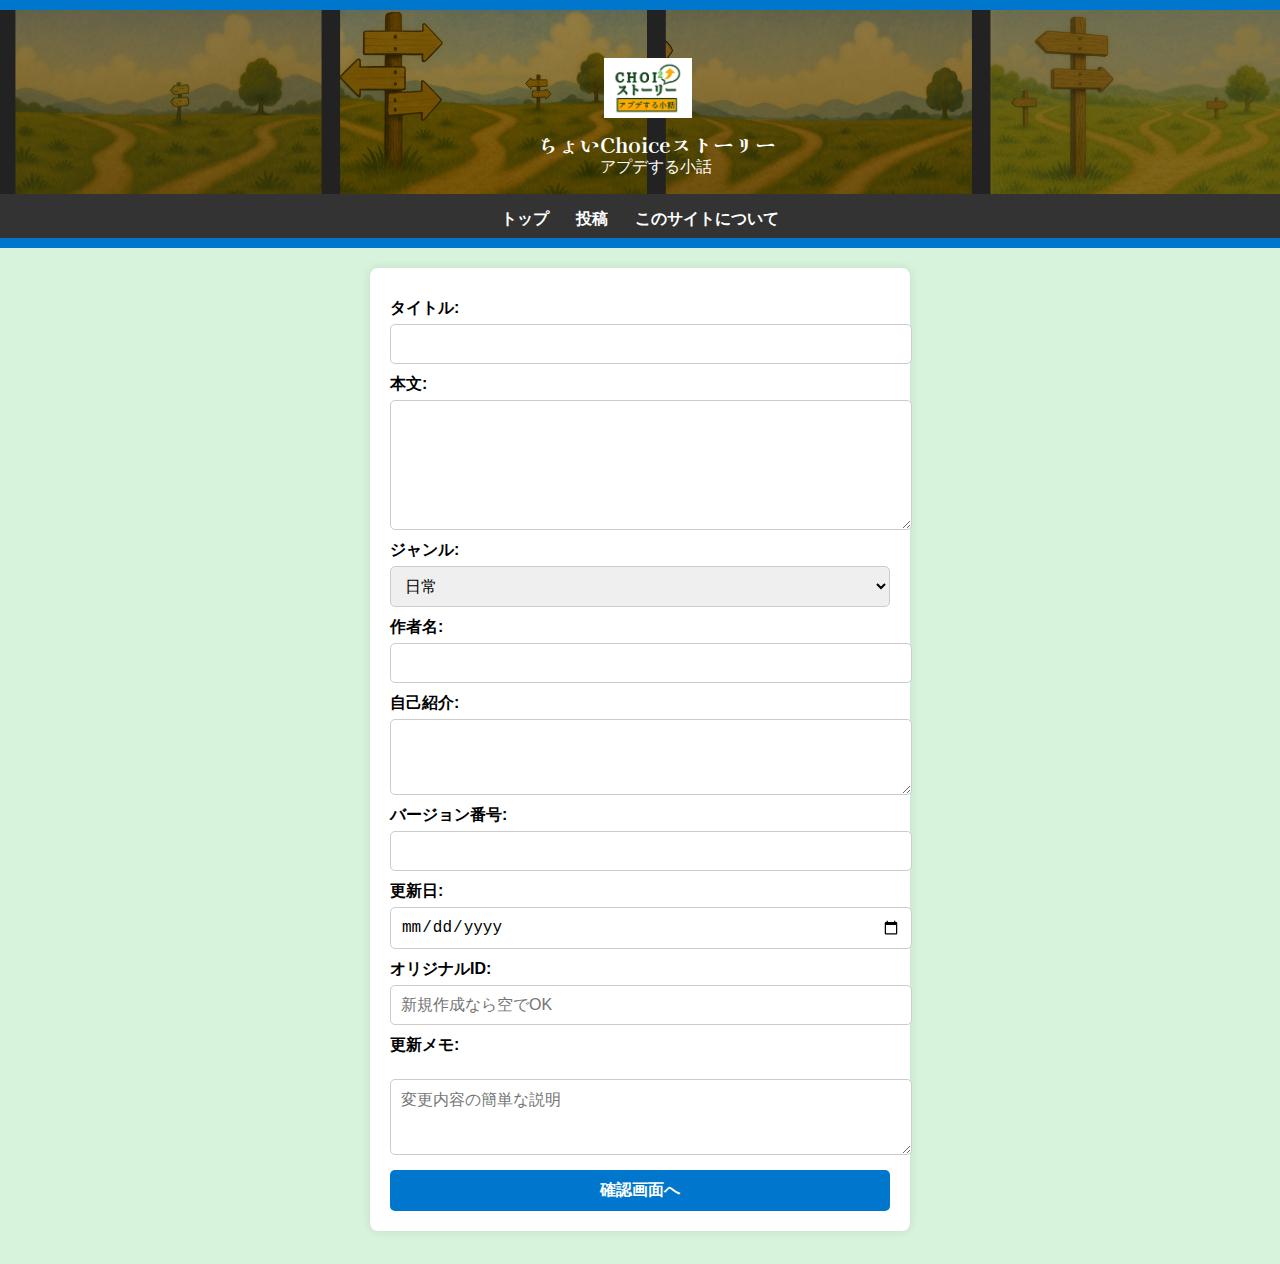
<file: post.html>
<!DOCTYPE html>
<html lang="ja">
<head>
  <meta charset="UTF-8">
  <meta name="viewport" content="width=device-width, initial-scale=1.0">
  <title>ストーリー投稿</title>
  <link rel="stylesheet" href="styles/post.css">
  <link rel="stylesheet" href="styles/common.css">
  <link href="https://fonts.googleapis.com/css2?family=Kaisei+HarunoUmi&display=swap" rel="stylesheet">
</head>
<body>

  <!-- 🔹 共通ヘッダー -->
  <header>
    <div class="main-header">
      <div class="header-main">
   　<a href="index.html">
       <img src="images/logo.png" alt="ロゴ" class="logo" />
    </a>
        <div class="title-group">
          <h1 class="site-title">ちょいChoiceストーリー</h1>
          <p class="site-subtitle">アプデする小話</p>
        </div>
      </div>
    </div>
    <nav class="sub-header">
      <a href="index.html">トップ</a>
      <a href="post.html">投稿</a>
      <a href="concept.html">このサイトについて</a>
    </nav>
  </header>

  <main>
    <form id="post-form">
      <label for="title">タイトル:</label>
      <input type="text" id="title" name="title" required>

      <label for="body">本文:</label>
      <textarea id="body" name="body" rows="6" required></textarea>

      <label for="genre">ジャンル:</label>
      <select id="genre" name="genre" required>
        <option value="日常">日常</option>
        <option value="SF">SF</option>
        <option value="ファンタジー">ファンタジー</option>
        <option value="ホラー">ホラー</option>
        <option value="コメディ">コメディ</option>
      </select>

      <label for="author">作者名:</label>
      <input type="text" id="author" name="author" required>

      <label for="profile">自己紹介:</label>
      <textarea id="profile" name="profile" rows="3"></textarea>

      <label for="version">バージョン番号:</label>
      <input type="text" id="version" name="version">

      <label for="updateDate">更新日:</label>
      <input type="date" id="updateDate" name="updateDate">

      <label for="originalId">オリジナルID:</label>
      <input type="text" id="originalId" name="originalId" placeholder="新規作成なら空でOK">

      <label for="updateMemo">更新メモ:</label><br>
      <textarea id="updateMemo" name="updateMemo" rows="3" placeholder="変更内容の簡単な説明"></textarea>

      <input type="hidden" id="parentId" name="parentId">

      <button type="button" id="confirm-btn">確認画面へ</button>
    </form>
  </main>

  <script>
    // URLのクエリから親IDを取得してhiddenフィールドに設定
    const urlParams = new URLSearchParams(window.location.search);
    const parentId = urlParams.get("parent");
    if (parentId) {
      document.getElementById("parentId").value = parentId;

      const originalInput = document.getElementById("originalId");
      if (originalInput && !originalInput.value) {
        originalInput.value = parentId;
      }
    }

    // 「確認画面へ」ボタンをクリックしたときの処理
    document.getElementById("confirm-btn").addEventListener("click", function () {
      const title = document.getElementById("title").value.trim();
      const body = document.getElementById("body").value.trim();
      const genre = document.getElementById("genre").value;
      const author = document.getElementById("author").value.trim();
      const profile = document.getElementById("profile").value.trim();
      const version = document.getElementById("version").value.trim();
      const updateDate = document.getElementById("updateDate").value;
      const originalId = document.getElementById("originalId").value.trim();
      const updateMemo = document.getElementById("updateMemo").value.trim();

      const parentIdFromForm = document.getElementById("parentId").value;

      if (!title || !body || !author) {
        alert("タイトル、本文、作者名は必須です。");
        return;
      }

      const params = new URLSearchParams({
        title,
        body,
        genre,
        author,
        profile,
        version,
        updateDate,
        originalId,
        updateMemo,
        parentId: parentIdFromForm
      });

      window.location.href = `confirm.html?${params.toString()}`;
    });
  </script>

</body>
</html>
</file>
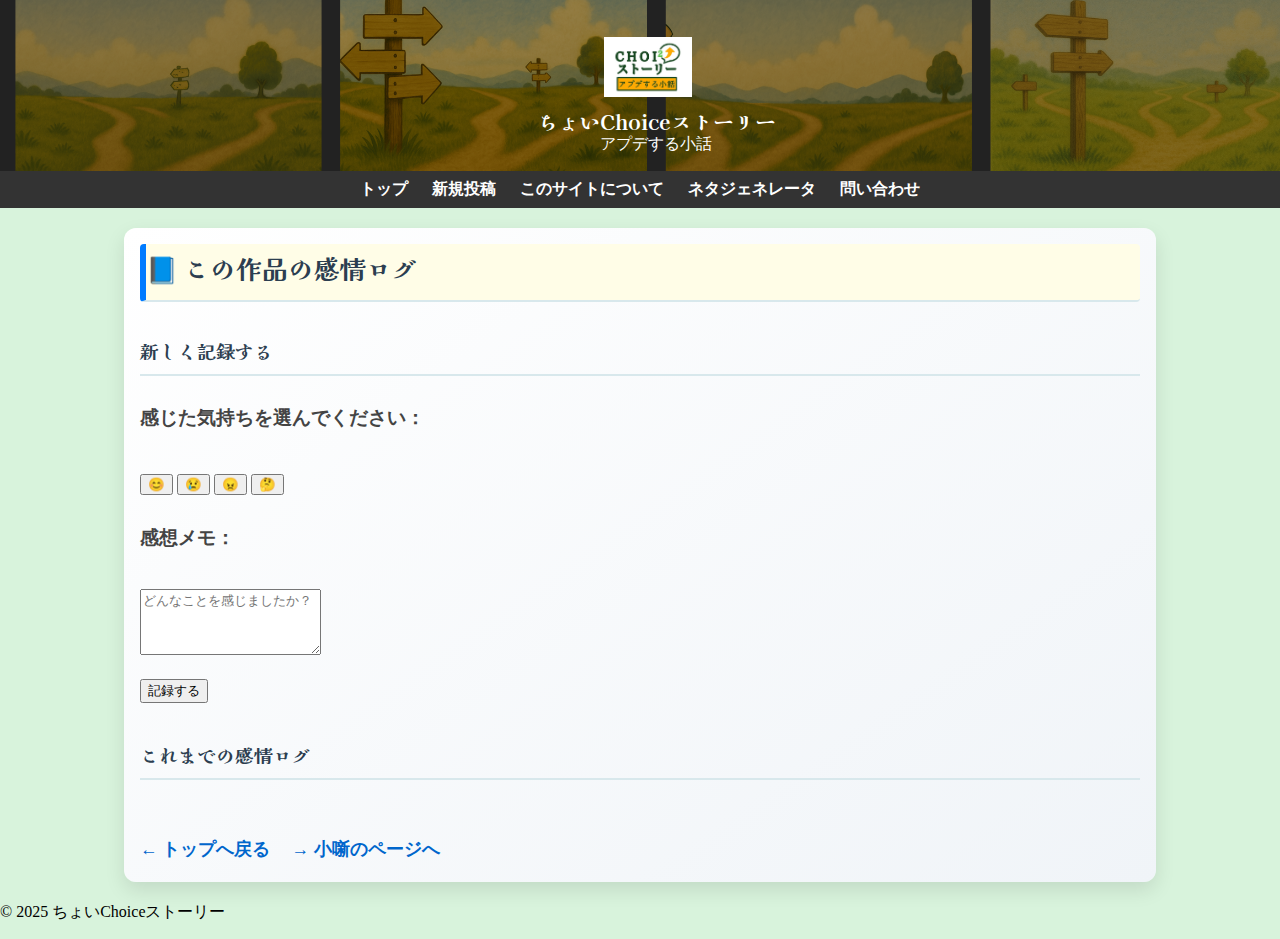
<file: reading-log.html>
<!DOCTYPE html>
<html lang="ja">
<head>
  <meta charset="UTF-8">
  <meta name="viewport" content="width=device-width, initial-scale=1.0">
  <title>感情ログ記録</title>
  <link rel="stylesheet" href="styles/reading-log.css">
  <link rel="stylesheet" href="styles/common.css">
  <link href="https://fonts.googleapis.com/css2?family=Kaisei+HarunoUmi&display=swap" rel="stylesheet" />
  <link href="https://fonts.googleapis.com/css2?family=Kaisei+HarunoUmi&family=Noto+Sans+JP:wght@400;700&display=swap" rel="stylesheet">
</head>
<body>

<header>
  <div class="main-header">
    <div class="header-main">
    　<a href="index.html">
        <img src="images/logo.png" alt="ロゴ" class="logo" />
     </a>
      <div class="title-group">
        <h1 class="site-title">ちょいChoiceストーリー</h1>
        <p class="site-subtitle">アプデする小話</p>
      </div>
    </div>
  </div>
  <nav class="sub-header">
    <a href="index.html">トップ</a>
    <a href="new-post.html">新規投稿</a>
    <a href="concept.html">このサイトについて</a>
    <a href="word-generator.html">ネタジェネレータ</a>
    <a href="contact.html">問い合わせ</a>
  </nav>
</header>

<main class="concept-page">
  <h2 class="section-title">📘 この作品の感情ログ</h2>

  <section>
    <h3>新しく記録する</h3>
    <p>感じた気持ちを選んでください：</p>
    <div class="emotions">
      <button onclick="selectEmotion('😊')">😊</button>
      <button onclick="selectEmotion('😢')">😢</button>
      <button onclick="selectEmotion('😠')">😠</button>
      <button onclick="selectEmotion('🤔')">🤔</button>
    </div>

    <p>感想メモ：</p>
    <textarea id="comment" rows="4" placeholder="どんなことを感じましたか？"></textarea><br>
    <button onclick="saveLog()" style="margin-top: 1em;">記録する</button>
  </section>

  <section style="margin-top:2em;">
    <h3>これまでの感情ログ</h3>
    <div id="logItems"></div>
  </section>

  <a href="index.html">← トップへ戻る</a>
<a id="backToDetail" href="#" style="margin-left: 1em;">→ 小噺のページへ</a>
</main>

<footer>
  <p>&copy; 2025 ちょいChoiceストーリー</p>
</footer>

<script>
let selectedEmotion = '';

function selectEmotion(emoji) {
  selectedEmotion = emoji;
  document.querySelectorAll('.emotions button').forEach(btn => btn.style.opacity = 0.5);
  event.target.style.opacity = 1;
}

function saveLog() {
  const comment = document.getElementById('comment').value.trim();
  const params = new URLSearchParams(window.location.search);
  const storyId = params.get('id');
  if (!storyId || !selectedEmotion || !comment) {
    alert('すべての項目を入力してください');
    return;
  }
  const key = `storyLog_${storyId}`;
  const logs = JSON.parse(localStorage.getItem(key)) || [];
  logs.push({
    date: new Date().toLocaleString(),
    emotion: selectedEmotion,
    comment: comment
  });
  localStorage.setItem(key, JSON.stringify(logs));
  location.reload();
}

(function renderStoryLogs() {
  const params = new URLSearchParams(window.location.search);
  const storyId = params.get('id');
  if (!storyId) return;
  const key = `storyLog_${storyId}`;
  const logs = JSON.parse(localStorage.getItem(key)) || [];
  const container = document.getElementById('logItems');
  if (!container) return;
  container.innerHTML = '';

  logs.forEach((log, index) => {
    const div = document.createElement('div');
    div.style.marginBottom = '0.5em';
    div.innerHTML = `
      <strong>${log.emotion}</strong> ${log.comment} <span style="color:#666;">(${log.date})</span>
      <button style="margin-left:1em;" onclick="deleteLog(${index})">🗑 削除</button>
    `;
    container.appendChild(div);
  });
})();

function deleteLog(index) {
  const params = new URLSearchParams(window.location.search);
  const storyId = params.get('id');
  if (!storyId) return;
  const key = `storyLog_${storyId}`;
  let logs = JSON.parse(localStorage.getItem(key)) || [];
  logs.splice(index, 1);
  localStorage.setItem(key, JSON.stringify(logs));
  location.reload();
}
  // ストーリーIDに基づいて小噺ページへのリンクを設定
  window.addEventListener('DOMContentLoaded', () => {
    const params = new URLSearchParams(window.location.search);
    const storyId = params.get('id');
    const detailLink = document.getElementById('backToDetail');
    if (storyId && detailLink) {
      detailLink.href = `detail.html?id=${encodeURIComponent(storyId)}`;
    }
  });
</script>

</body>
</html>
</file>
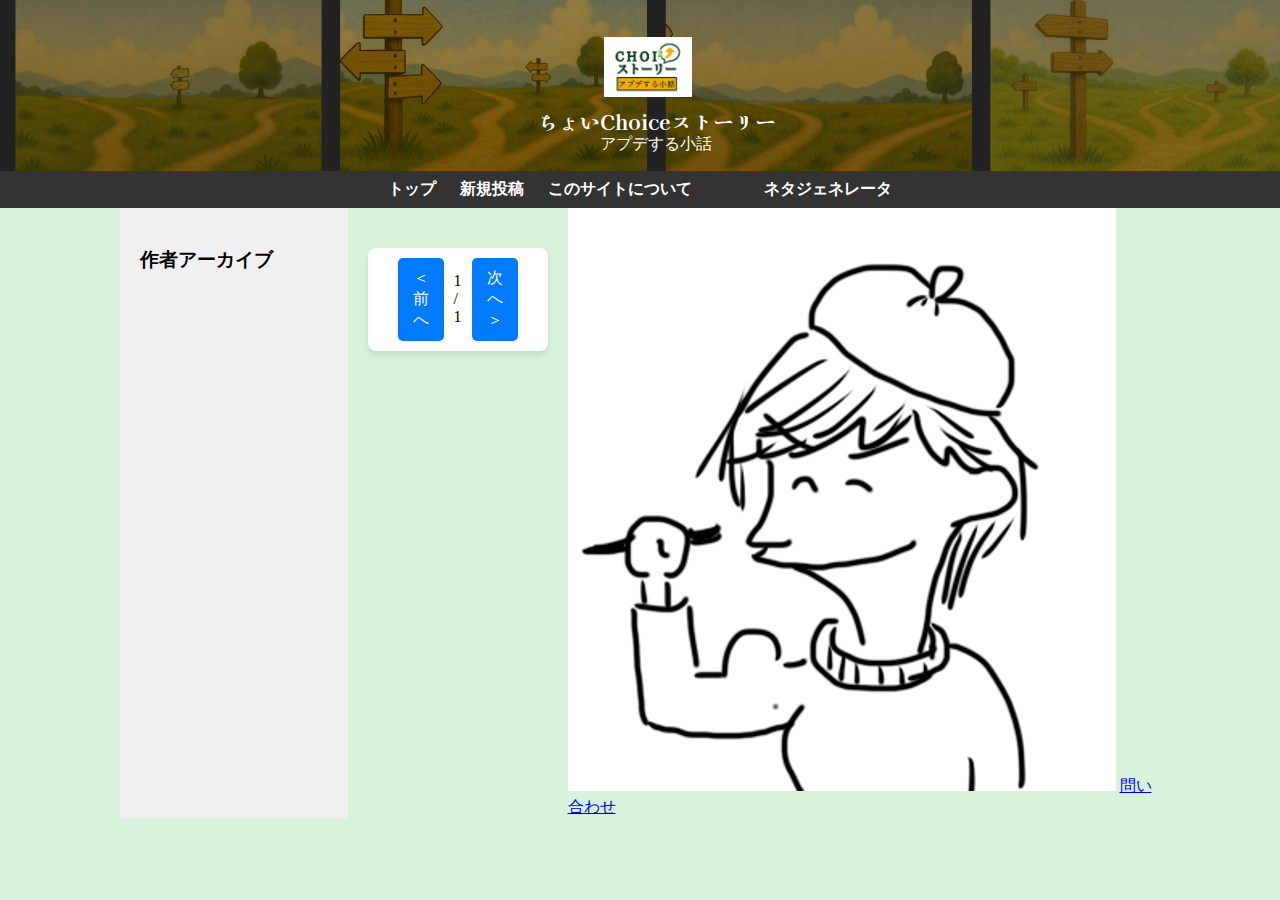
<file: update-post.html>
<!DOCTYPE html>
<html lang="ja">
<head>
  <meta charset="UTF-8" />
  <meta name="viewport" content="width=device-width, initial-scale=1.0" />
  <title>アップデート投稿</title>
  <link rel="stylesheet" href="styles/post.css" />
  <link rel="stylesheet" href="styles/common.css" />
  <link href="https://fonts.googleapis.com/css2?family=Kaisei+HarunoUmi&display=swap" rel="stylesheet" />
  <link rel="icon" href="images/favicon.png" type="image/png">
</head>
<body>
  <header>
    <div class="main-header">
      <div class="header-main">
   　<a href="index.html">
       <img src="images/logo.png" alt="ロゴ" class="logo" />
    </a>
        <div class="title-group">
          <h1 class="site-title">ちょいChoiceストーリー</h1>
          <p class="site-subtitle">アプデする小話</p>
        </div>
      </div>
    </div>
    <nav class="sub-header">
      <a href="index.html">トップ</a>
      <a href="new-post.html">新規投稿</a>
      <a href="concept.html">このサイトについて</a>
    </nav>
  </header>

  <main>
    <h2>作品のアップデート投稿</h2>
    <a href="concept.html" >使い方はこちらを参照ください</a>


    <p><strong>元のタイトル:</strong> <span id="original-title-text"></span></p>

    <form id="post-form">
      <label for="title">タイトル:</label>
      <input type="text" id="title" name="title" required />

      <!-- 🔹 ファイル読み込み用 -->
      <label for="fileInput">本文ファイル（.txt）読み込み:</label>
      <input type="file" id="fileInput" accept=".txt" />
      <p style="font-size: 0.9rem; margin-top: 0;">※選択した.txtファイルの内容が本文欄に自動入力されます</p>

      <label for="body">本文:</label>
      <textarea id="body" name="body" rows="6" required></textarea>

      <label for="genre">ジャンル:</label>
      <select id="genre" name="genre" required>
        <option value="日常">日常</option>
        <option value="SF">SF</option>
        <option value="ファンタジー">ファンタジー</option>
        <option value="ホラー">ホラー</option>
        <option value="コメディ">コメディ</option>
      </select>

      <label for="author">作者名:</label>
      <input type="text" id="author" name="author" required />

      <label for="profile">自己紹介:</label>
      <textarea id="profile" name="profile" rows="3"></textarea>

      <label for="version">
        バージョン番号（更新対象のバージョン番号：
        <span id="previous-version-label" style="color: #555;">?</span>）:
      </label>
      <input type="text" id="version" name="version" required />

      <label for="updateDate">更新日:</label>
      <input type="date" id="updateDate" name="updateDate" />

      <label for="updateMemo">更新メモ:</label>
      <textarea id="updateMemo" name="updateMemo" rows="3" required placeholder="変更点などを簡潔に記入してください"></textarea>
      
      <label for="contact">連絡先（任意）:</label>
      <input type="text" id="contact" name="contact" placeholder="メールアドレスやSNSなど" />


      <input type="hidden" id="originalId" name="originalId" />

      <button type="button" id="confirm-btn">確認画面へ</button>
    </form>
  </main>

  <script>
  const params = new URLSearchParams(window.location.search);

  // 🔹 全フォームの項目を一覧化（hidden含む）
  const fields = [
    "title", "body", "genre", "author", "profile",
    "version", "updateDate", "updateMemo", "originalId", "contact"
  ];

  // 🔹 各フィールドにURLパラメータの値をセット
  fields.forEach(id => {
    const elem = document.getElementById(id);
    if (elem && params.has(id)) {
      elem.value = params.get(id);
    }
  });

  // 🔹 特別項目：元のタイトル表示（空白なら"?"）
  const titleDisplay = document.getElementById("original-title-text");
  const titleParam = params.get("title");
  if (titleDisplay && titleParam) {
    titleDisplay.textContent = titleParam;
  }

  // 🔹 特別項目：前のバージョン番号表示
  const prevVersionDisplay = document.getElementById("previous-version-label");
  const prevVersion = params.get("version");
  if (prevVersionDisplay && prevVersion) {
    prevVersionDisplay.textContent = `v${prevVersion}`;
  }

  // 🔹 originalId（parent）必須チェック
  const parentId = params.get("parent");
  if (parentId) {
    document.getElementById("originalId").value = parentId;
  } else {
    alert("親作品IDが見つかりません。トップページに戻ります。");
    window.location.href = "index.html";
  }

  // 🔹 ファイル読み込みで本文に反映
  const fileInput = document.getElementById("fileInput");
  fileInput.addEventListener("change", function () {
    const file = this.files[0];
    if (!file) return;

    const reader = new FileReader();
    reader.onload = function (e) {
      document.getElementById("body").value = e.target.result;
    };
    reader.readAsText(file, "UTF-8");
  });

  // 🔹 確認画面へ遷移（パラメータを付加）
  document.getElementById("confirm-btn").addEventListener("click", function () {
    const requiredFields = ["title", "body", "author", "version", "updateMemo"];
    const params = new URLSearchParams();
    let valid = true;

    fields.forEach(id => {
      const val = document.getElementById(id).value.trim();
      if (requiredFields.includes(id) && !val) {
        valid = false;
      }
      params.append(id, val);
    });

    if (!valid) {
      alert("タイトル、本文、作者名、バージョン、更新メモは必須です。");
      return;
    }

    // parentId（URLには parent=◯◯ として戻したい）
    if (parentId) {
      params.append("parentId", parentId);
    }

    window.location.href = `confirm.html?${params.toString()}`;
  });
</script>

</body>
</html>
</file>
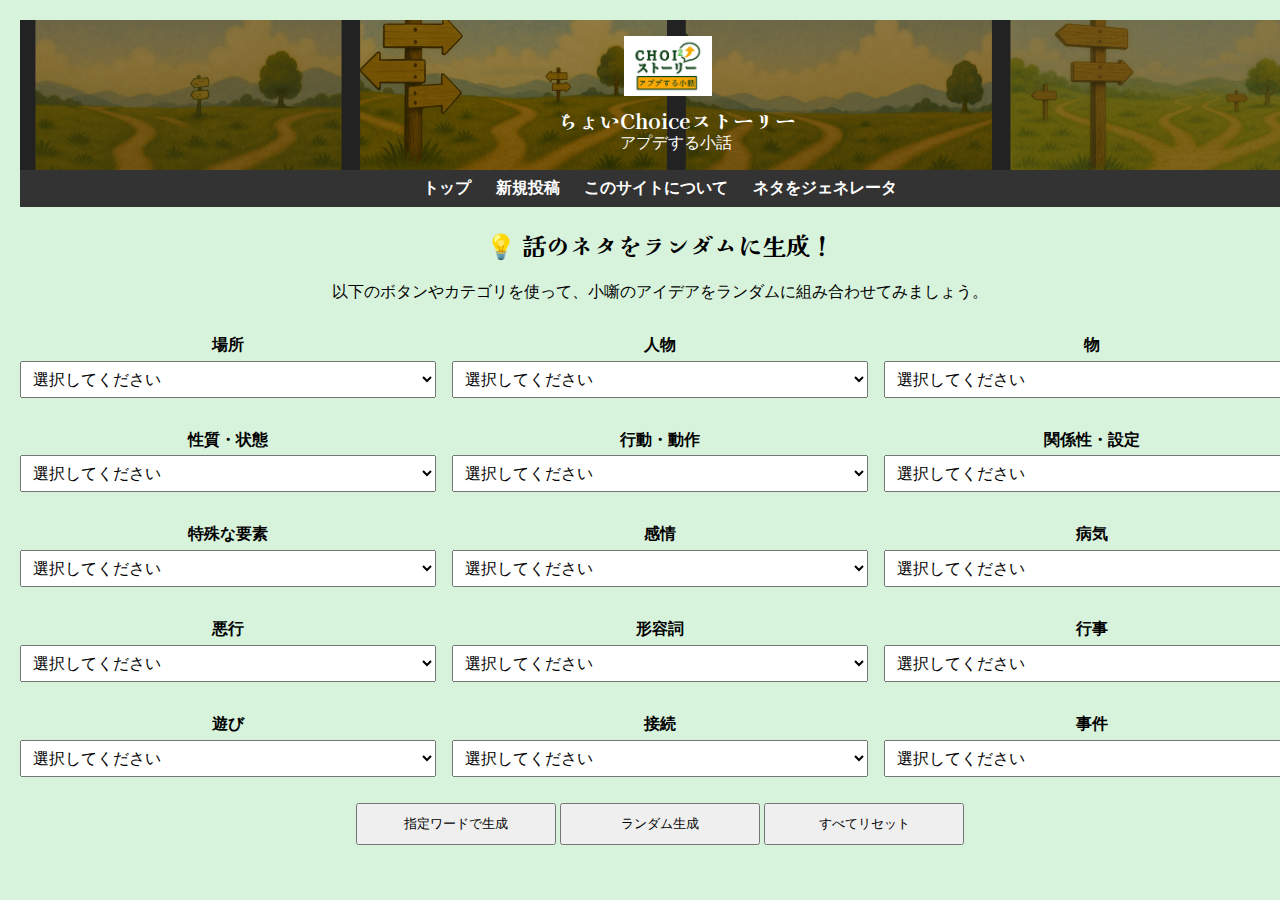
<file: word-generator.html>
<!DOCTYPE html>
<html lang="ja">
<head>
  <meta charset="UTF-8" />
  <meta name="viewport" content="width=device-width, initial-scale=1.0" />
  <title>話のネタを生成 | ちょいChoiceストーリー</title>
  <link rel="stylesheet" href="styles/common.css" />
  <link rel="stylesheet" href="styles/word-generator.css" />
  <link href="https://fonts.googleapis.com/css2?family=Kaisei+HarunoUmi&display=swap" rel="stylesheet" />
</head>
<body>

  <!-- 🔹 共通ヘッダー -->
  <header>
    <div class="main-header">
      <div class="header-main">
        <a href="index.html">
          <img src="images/logo.png" alt="ロゴ" class="logo" />
        </a>
        <div class="title-group">
          <h1 class="site-title">ちょいChoiceストーリー</h1>
          <p class="site-subtitle">アプデする小話</p>
        </div>
      </div>
    </div>
    <nav class="sub-header">
      <a href="index.html">トップ</a>
      <a href="new-post.html">新規投稿</a>
      <a href="concept.html">このサイトについて</a>
      <a href="word-generator.html">ネタをジェネレータ</a>
    </nav>
  </header>

  <!-- 🔸 本文 -->
  <main class="concept-page">
    <h2 class="section-title">💡 話のネタをランダムに生成！</h2>
    <p>以下のボタンやカテゴリを使って、小噺のアイデアをランダムに組み合わせてみましょう。</p>

    <div class="container">

      <!-- ✅ カテゴリ表示エリア（プルダウン形式） -->
      <div id="category-container"></div>

      <div style="margin-top: 1rem;">
        <button onclick="generateStory()">指定ワードで生成</button>
        <button onclick="generateRandomStory()">ランダム生成</button>
        <button onclick="resetSelections()">すべてリセット</button>
      </div>

      <div id="output" style="margin-top: 2rem; font-size: 1.2rem; font-weight: bold;"></div>
    </div>
  </main>

  <!-- 🔹 機能はすべて外部JSに集約 -->
  <script src="scripts/word-generator.js"></script>
</body>
</html>
</file>
<file: styles/library.css>
h1, h2 {
  font-family: 'Kaisei HarunoUmi', serif;
}


.container {
  display: flex;
  justify-content: center;  /* 中央揃え */
  max-width: 1040px;
  margin: 0 auto;
}

#sidebar {
  width: 200px;
  padding: 20px;
  background-color: #f0f0f0;
}

main {
  flex: 1;
  padding: 20px;
  max-width: 800px;
  margin-left: auto;
  margin-right: auto;

}

.story {
  background: white;
  padding: 15px;
  margin-bottom: 10px;
  border-radius: 5px;
  box-shadow: 0 0 5px rgba(0, 0, 0, 0.1);
}

h2 {
  margin: 0;
}

.likes {
  font-weight: bold;
  color: red;
}

button {
  background-color: #007bff;
  color: white;
  border: none;
  padding: 5px 10px;
  margin-top: 5px;
  cursor: pointer;
  border-radius: 3px;
}

button:hover {
  background-color: #0056b3;
}

/* ページネーション */
.pagination {
  display: flex;
  justify-content: center;
  align-items: center;
  margin-top: 20px;
  background: white;
  padding: 10px 20px;
  border-radius: 8px;
  box-shadow: 0px 4px 6px rgba(0, 0, 0, 0.1);
}

.pagination button {
  padding: 10px 15px;
  font-size: 16px;
  margin: 0 10px;
  cursor: pointer;
  background-color: #007bff;
  color: white;
  border: none;
  border-radius: 5px;
  transition: background 0.3s;
}

.pagination button:hover {
  background-color: #0056b3;
}

.pagination button:disabled {
  background-color: #ccc;
  cursor: not-allowed;
}

/* スマホ用作者セレクト（初期は非表示） */
#author-select-container {
  display: none;
  text-align: center;
  margin: 20px auto;
}

/* モバイル対応 */
@media screen and (max-width: 768px) {
  #author-select-container {
    display: block;
  }

  #sidebar {
    display: none;
  }
}
</file>
<file: styles/common.css>
h1, h2 {
  font-family: 'Kaisei HarunoUmi', serif;
}



html, body {
  margin: 0;
  padding: 0;
  width: 100%;
  overflow-x: hidden;  /* ← ここ追加で横スクロールバーを防ぐ！ */
  background-color: #d8f3dc;
}


.main-header {
    width: 100vw;
    margin: 0;
    padding: 1rem; /* ← 少し余白を戻すと自然 */
    position: relative;
    background-image: url("../images/header-bg.jpg");
    background-size: cover;
    background-position: center;
    color: white;
}

.main-header::before {
    content: "";
    position: absolute;
    top: 0;
    left: 0;
    width: 100%;
    height: 100%;
    background: rgba(0,0,0,0.4);
    z-index: 0;
}

.header-main {
    display: flex;
    align-items: center;
    position: relative;
    z-index: 1;
}

.logo {
    height: 150px; /* ← やや小さめに */
    width: auto;
    margin-right: 1rem;
}

.title-group {
    display: flex;
    flex-direction: column;
    justify-content: center;
    max-width: 100%;
}

.site-title {
    font-size: 5rem;
    margin: 0;
    line-height: 1.2;
    white-space: nowrap;
}

.site-subtitle {
    font-size: 2rem;
    margin: 0;
}

/* === サブヘッダー（ナビゲーション） === */
.sub-header {
  width: 100vw;
  background-color: #333;
  text-align: center;
  padding: 0.5rem 0; /* ← 左右のpaddingを0に */
  margin: 0;
}

.sub-header a {
  display: inline-block;
  padding: 0 1rem;  /* ← スペースはここで確保 */
  color: white;
  text-decoration: none;
  font-weight: bold;
  font-size: 1.5rem;
  white-space: nowrap;
}


.sub-header a:hover {
    text-decoration: underline;
}




@media screen and (orientation: portrait) and (max-width: 1048px) {
  .main-header {
    width: 100%;
    padding: 0.5rem;
  }

  .header-main {
    flex-direction: column;
    align-items: center;
    text-align: center;
    flex-wrap: nowrap; 
  }

  .logo {
    height: 80px;
    margin-bottom: 0.5rem;
  }

  .title-group {
      max-width: 100%;
      min-width: 0; 
  }

  .site-title {
    white-space: nowrap;
    overflow: hidden;
    text-overflow: ellipsis;
    font-size: 1.5rem;
    display: block; 
  }

  .site-subtitle {
    font-size: 1.1rem;
  }

  .sub-header {
    width: 100%;
    overflow-x: auto;
    white-space: nowrap;
    -webkit-overflow-scrolling: touch;
    padding: 0.5rem 0;
    text-align: center;
  }

  .sub-header a {
    padding: 0 10px;
    font-size: 1rem;
    display: inline-block;
    white-space: nowrap;
  }
}


@media screen and (orientation: landscape) and (max-width: 1366px){
  .main-header {
    width: 100%; /* ← 100vwから修正 */
    padding: 1rem;
  }

  .header-main {
    flex-direction: column;
    align-items: center;
    text-align: center;
  }

  .logo {
    height: 60px;
    margin-bottom: 0.5rem;
  }
  
  .title-group {
      max-width: 100%;
  }

  .site-title {
    white-space: nowrap;
    overflow: hidden;
    text-overflow: ellipsis;
    font-size: 1.3rem;
  }

  .site-subtitle {
    font-size: 1rem;
  }

  .sub-header {
    width: 100%; /* ← ここも100vwから修正 */
    overflow-x: auto;
    white-space: nowrap;
    -webkit-overflow-scrolling: touch;
    padding: 0.5rem 0;
    text-align: center;
  }

  .sub-header a {
    padding: 0 10px;
    font-size: 1rem;
    display: inline-block;
    white-space: nowrap;
  }
}
</file>
<file: styles/confirm.css>
h1, h2 {
  font-family: 'Kaisei HarunoUmi', serif;
}


body {
  font-family: Arial, sans-serif;
  background-color: #f9f9f9;
  margin: 0;
  padding: 0;
  text-align: center;
}

header {
  background-color: #0077cc;
  color: white;
  padding: 10px 0;
  font-size: 24px;
}

main {
  width: 90%;
  max-width: 600px;
  margin: 20px auto;
  background: white;
  padding: 20px;
  border-radius: 8px;
  box-shadow: 0 0 10px rgba(0, 0, 0, 0.1);
}

h2 {
  margin-bottom: 10px;
}

.confirm-item {
  text-align: left;
  margin-bottom: 20px;
}

.confirm-item label {
  font-weight: bold;
  display: block;
  margin-bottom: 5px;
  color: #555;
}

.confirm-item p {
  background-color: #f0f0f0;
  padding: 10px;
  border-radius: 5px;
  white-space: pre-wrap;
  word-break: break-word;
}

button {
  background-color: #0077cc;
  color: white;
  font-weight: bold;
  padding: 10px 20px;
  font-size: 16px;
  border: none;
  border-radius: 5px;
  margin-top: 20px;
  cursor: pointer;
  transition: background 0.3s;
}

button:hover {
  background-color: #005fa3;
}
</file>
<file: styles/concept.css>
html, body {
  margin: 0;
  padding: 0;
  width: 100%;
  overflow-x: hidden; /* ← 横スクロールを防ぐために重要 */
  box-sizing: border-box;
}



main.concept-page {
  max-width: 1000px;
  width: 100%;
  margin: 20px auto;
  padding: 1rem;
  background: linear-gradient(145deg, #ffffff, #f0f4f8);
  border-radius: 12px;
  box-shadow: 0 8px 20px rgba(0,0,0,0.1);
  line-height: 1.9;
  color: #333;
}



main.concept-page h2, main.concept-page h3 {
  text-align: left;
  color: #2c3e50;
  border-bottom: 2px solid #d8e8ec;
  padding-bottom: 0.3em;
  margin-top: 0em;
  margin-bottom: 1.2em;
  font-family: 'Kaisei HarunoUmi', serif;
}

main.concept-page p {
  font-size: 1.2rem;
  margin-bottom: 2rem;
  line-height: 2;
  color: #444;
  text-align: left;
  font-weight: bold;
}

main.concept-page a {
  display: inline-block;
  margin-top: 30px;
  text-decoration: none;
  color: #0066cc;
  font-weight: bold;
  font-size: 1.1rem;
}

main.concept-page a:hover {
  text-decoration: underline;
  color: #004b99;
}


/* 赤字強調用 */
.highlight-red {
  color: #d90000;
  font-weight: bold;
}


.section-title {
  background-color: #fffde7; 
  padding: 0rem;
  border-left: 6px solid #007bff; /* 青いラインでアクセント */
  margin-top: 2rem;
  font-size: 1.6rem;
  text-align: center;
  border-radius: 4px;
}


.submit-rule {
  max-width: 1000px;
  margin: 3rem auto;
  padding: 2rem;
  background-color: #fefefe;
  border-left: 6px solid #009688;
  border-radius: 10px;
  font-family: 'Noto Sans JP', sans-serif;
  color: #333;
  line-height: 1.9;
  box-shadow: 0 4px 12px rgba(0, 0, 0, 0.05);
}

.submit-rule h2 {
  font-size: 1.6rem;
  margin-top: 2rem;
  margin-bottom: 1rem;
  color: #00796b;
  border-bottom: 1px solid #cceae7;
  padding-bottom: 0.3rem;
  text-align: center;
}

.submit-rule p {
  margin-bottom: 1.5rem;
  font-size: 1.05rem;
  text-align: center;
}

.submit-rule ol {
  padding-left: 1.5rem;
  margin-bottom: 2rem;
}

.submit-rule li {
  margin-bottom: 1rem;
  font-size: 1rem;
}



.submit-guide {
  max-width: 1000px;
  margin: 3rem auto;
  padding: 2rem;
  background-color: #fefefe;
  border-left: 6px solid #009688;
  border-radius: 10px;
  font-family: 'Noto Sans JP', sans-serif;
  color: #333;
  line-height: 1.9;
  box-shadow: 0 4px 12px rgba(0, 0, 0, 0.05);
}

.submit-guide h2 {
  font-size: 1.6rem;
  margin-top: 2rem;
  margin-bottom: 1rem;
  color: #00796b;
  border-bottom: 1px solid #cceae7;
  padding-bottom: 0.3rem;
  text-align: center;
}

.submit-guide p {
  margin-bottom: 1.5rem;
  font-size: 1.05rem;
  text-align: center;
}

.submit-guide ol {
  padding-left: 1.5rem;
  margin-bottom: 2rem;
}

.submit-guide li {
  margin-bottom: 1rem;
  font-size: 1rem;
}




@media screen and (max-width: 768px) and (orientation: portrait) {

  main.concept-page {
    width: calc(100% - 2rem); /* ← 横幅から左右マージン分引く */
    margin: 20px auto;
    padding: 1rem; /* ← 内側余白も少し増やすとバランス◎ */
  }

  main.concept-page h2, main.concept-page h3 {
    font-size: 1rem;
    padding: 0rem;
  }

  main.concept-page p {
   font-size: 0.8rem;
   line-height: 1.6;
  }

  main.concept-page a {
    display: inline-block;
     font-size: 0.8rem;
     line-height: 1.6;
  }
}
</file>
<file: styles/contact.css>
main {
  max-width: 600px;
  margin: 2rem auto;
  padding: 1rem;
  background-color: white;
  border-radius: 8px;
  box-shadow: 0 0 10px rgba(0,0,0,0.1);
  font-family: Arial, sans-serif;
}

form {
  display: flex;
  flex-direction: column;
}

label {
  margin-top: 1rem;
  font-weight: bold;
}

input, textarea {
  padding: 10px;
  margin-top: 5px;
  font-size: 1rem;
  border: 1px solid #ccc;
  border-radius: 5px;
}

button {
  margin-top: 20px;
  padding: 10px;
  background-color: #007bff;
  color: white;
  font-weight: bold;
  border: none;
  border-radius: 5px;
  cursor: pointer;
}

button:hover {
  background-color: #0056b3;
}
</file>
<file: styles/detail.css>
/* フォントは共通スタイル（common.css）に移動推奨 */
/* h1, h2 {
  font-family: 'Kaisei HarunoUmi', serif;
} */

.container {
  display: flex;
  justify-content: center;
  max-width: 1000px;
  margin: 20px auto;
  padding: 0 1rem;
}

#version-select {
  width: 100%;
  max-width: 100%;
  box-sizing: border-box;
}


/* 🔹 サイドバー */
#story-sidebar {
  width: 250px;
  padding: 20px;
  background-color: #f0f0f0;
  border-radius: 8px;
  font-size: 14px;
  box-shadow: 0 0 5px rgba(0,0,0,0.1);
}


/* 🔹 メイン本文 */
main {
  flex: 1;
  padding: 20px;
  background: white;
  border-radius: 8px;
  max-width: 700px;
  margin-left: 20px;
  box-shadow: 0 0 10px rgba(0, 0, 0, 0.1);
  text-align: left;
}

h2 {
  color: #444;
  text-align: center;
}

/* 🔹 いいねボタン */
button {
  background: #ff4081;
  color: white;
  border: none;
  padding: 10px 15px;
  cursor: pointer;
  border-radius: 5px;
  font-size: 16px;
  margin-top: 10px;
}

button:hover {
  background: #e6005c;
}

.profile-btn {
  background-color: #007bff;
  color: white;
  border: none;
  padding: 6px 12px;
  font-size: 0.9rem;
  margin-top: 5px;
  border-radius: 4px;
  cursor: pointer;
}

.profile-btn:hover {
  background-color: #0056b3;
}

/* 🔹 モーダル */
.modal {
  display: none;
  position: fixed;
  z-index: 1;
  left: 0;
  top: 0;
  width: 100%;
  height: 100%;
  background-color: rgba(0,0,0,0.4);
}

.modal-content {
  background-color: white;
  margin: 5% auto; /* ← 余白少し小さめの方が安定 */
  padding: 20px;
  width: 60%;
  text-align: center;
  border-radius: 10px;
}

.close {
  color: #aaa;
  float: right;
  font-size: 28px;
  font-weight: bold;
  cursor: pointer;
}

.close:hover {
  color: black;
}

/* 🔹 スマホ対応 */
@media screen and (max-width: 768px) {
  .container {
    flex-direction: column;
    padding: 0 1rem;
  }

  #story-sidebar {
    width: 100%;
    margin-bottom: 20px;
  }

  main {
    margin-left: 0;
  }

  .modal-content {
    width: 90%;
    margin: 10% auto;
  }
}
</file>
<file: styles/post.css>
h1, h2 {
  font-family: 'Kaisei HarunoUmi', serif;
}


body {
    font-family: Arial, sans-serif;
    background-color: #f9f9f9;
    margin: 0;
    padding: 0;
    text-align: center;
}

header {
    background-color: #0077cc;
    color: white;
    padding: 10px 0;
    font-size: 24px;
}

main {
    width: 90%;
    max-width: 500px;
    margin: 20px auto;
    background: white;
    padding: 20px;
    border-radius: 8px;
    box-shadow: 0 0 10px rgba(0, 0, 0, 0.1);
}

form {
    display: flex;
    flex-direction: column;
}

label {
    font-weight: bold;
    margin-top: 10px;
    text-align: left;
}

input, textarea, select, button {
    width: 100%;
    padding: 10px;
    margin-top: 5px;
    border-radius: 5px;
    border: 1px solid #ccc;
    font-size: 16px;
}

button {
    background-color: #0077cc;
    color: white;
    font-weight: bold;
    cursor: pointer;
    margin-top: 15px;
    border: none;
    transition: background 0.3s;
}

button:hover {
    background-color: #005fa3;
}
</file>
<file: styles/reading-log.css>
html, body {
  margin: 0;
  padding: 0;
  width: 100%;
  overflow-x: hidden; /* ← 横スクロールを防ぐために重要 */
  box-sizing: border-box;
}



main.concept-page {
  max-width: 1000px;
  width: 100%;
  margin: 20px auto;
  padding: 1rem;
  background: linear-gradient(145deg, #ffffff, #f0f4f8);
  border-radius: 12px;
  box-shadow: 0 8px 20px rgba(0,0,0,0.1);
  line-height: 1.9;
  color: #333;
}



main.concept-page h2, main.concept-page h3 {
  text-align: left;
  color: #2c3e50;
  border-bottom: 2px solid #d8e8ec;
  padding-bottom: 0.3em;
  margin-top: 0em;
  margin-bottom: 1.2em;
  font-family: 'Kaisei HarunoUmi', serif;
}

main.concept-page p {
  font-size: 1.2rem;
  margin-bottom: 2rem;
  line-height: 2;
  color: #444;
  text-align: left;
  font-weight: bold;
}

main.concept-page a {
  display: inline-block;
  margin-top: 30px;
  text-decoration: none;
  color: #0066cc;
  font-weight: bold;
  font-size: 1.1rem;
}

main.concept-page a:hover {
  text-decoration: underline;
  color: #004b99;
}


/* 赤字強調用 */
.highlight-red {
  color: #d90000;
  font-weight: bold;
}


.section-title {
  background-color: #fffde7; 
  padding: 0rem;
  border-left: 6px solid #007bff; /* 青いラインでアクセント */
  margin-top: 2rem;
  font-size: 1.6rem;
  text-align: center;
  border-radius: 4px;
}


.submit-rule {
  max-width: 1000px;
  margin: 3rem auto;
  padding: 2rem;
  background-color: #fefefe;
  border-left: 6px solid #009688;
  border-radius: 10px;
  font-family: 'Noto Sans JP', sans-serif;
  color: #333;
  line-height: 1.9;
  box-shadow: 0 4px 12px rgba(0, 0, 0, 0.05);
}

.submit-rule h2 {
  font-size: 1.6rem;
  margin-top: 2rem;
  margin-bottom: 1rem;
  color: #00796b;
  border-bottom: 1px solid #cceae7;
  padding-bottom: 0.3rem;
  text-align: center;
}

.submit-rule p {
  margin-bottom: 1.5rem;
  font-size: 1.05rem;
  text-align: center;
}

.submit-rule ol {
  padding-left: 1.5rem;
  margin-bottom: 2rem;
}

.submit-rule li {
  margin-bottom: 1rem;
  font-size: 1rem;
}



.submit-guide {
  max-width: 1000px;
  margin: 3rem auto;
  padding: 2rem;
  background-color: #fefefe;
  border-left: 6px solid #009688;
  border-radius: 10px;
  font-family: 'Noto Sans JP', sans-serif;
  color: #333;
  line-height: 1.9;
  box-shadow: 0 4px 12px rgba(0, 0, 0, 0.05);
}

.submit-guide h2 {
  font-size: 1.6rem;
  margin-top: 2rem;
  margin-bottom: 1rem;
  color: #00796b;
  border-bottom: 1px solid #cceae7;
  padding-bottom: 0.3rem;
  text-align: center;
}

.submit-guide p {
  margin-bottom: 1.5rem;
  font-size: 1.05rem;
  text-align: center;
}

.submit-guide ol {
  padding-left: 1.5rem;
  margin-bottom: 2rem;
}

.submit-guide li {
  margin-bottom: 1rem;
  font-size: 1rem;
}




@media screen and (max-width: 768px) and (orientation: portrait) {

  main.concept-page {
    width: calc(100% - 2rem); /* ← 横幅から左右マージン分引く */
    margin: 20px auto;
    padding: 1rem; /* ← 内側余白も少し増やすとバランス◎ */
  }

  main.concept-page h2, main.concept-page h3 {
    font-size: 1rem;
    padding: 0rem;
  }

  main.concept-page p {
   font-size: 0.8rem;
   line-height: 1.6;
  }

  main.concept-page a {
    display: inline-block;
     font-size: 0.8rem;
     line-height: 1.6;
  }
}
</file>
<file: styles/word-generator.css>
body {
    font-family: Arial, sans-serif;
    margin: 20px;
    text-align: center;
}

.container {
    display: flex;
    flex-direction: column;
    align-items: center;
}

.category-list {
    margin-top: 20px;
    text-align: left;
    width: 300px;
}

.category-list div {
    margin-bottom: 10px;
}

select {
    padding: 8px;
    width: 100%;
}

button {
    margin-top: 10px;
    padding: 10px;
    width: 200px;
    cursor: pointer;
}

#category-container {
  display: flex;
  flex-wrap: wrap;
  gap: 1rem;
  justify-content: space-between;
}

.category-section {
  flex: 1 1 calc(33% - 1rem);
  min-width: 250px;
  box-sizing: border-box;
}

.category-section h3 {
  font-size: 1rem;
  margin-bottom: 0.3rem;
}

.category-section select {
  width: 100%;
  padding: 0.5rem;
  font-size: 1rem;
}

@media (max-width: 768px) {
  .category-section {
    flex: 1 1 100%;
  }
}
</file>
